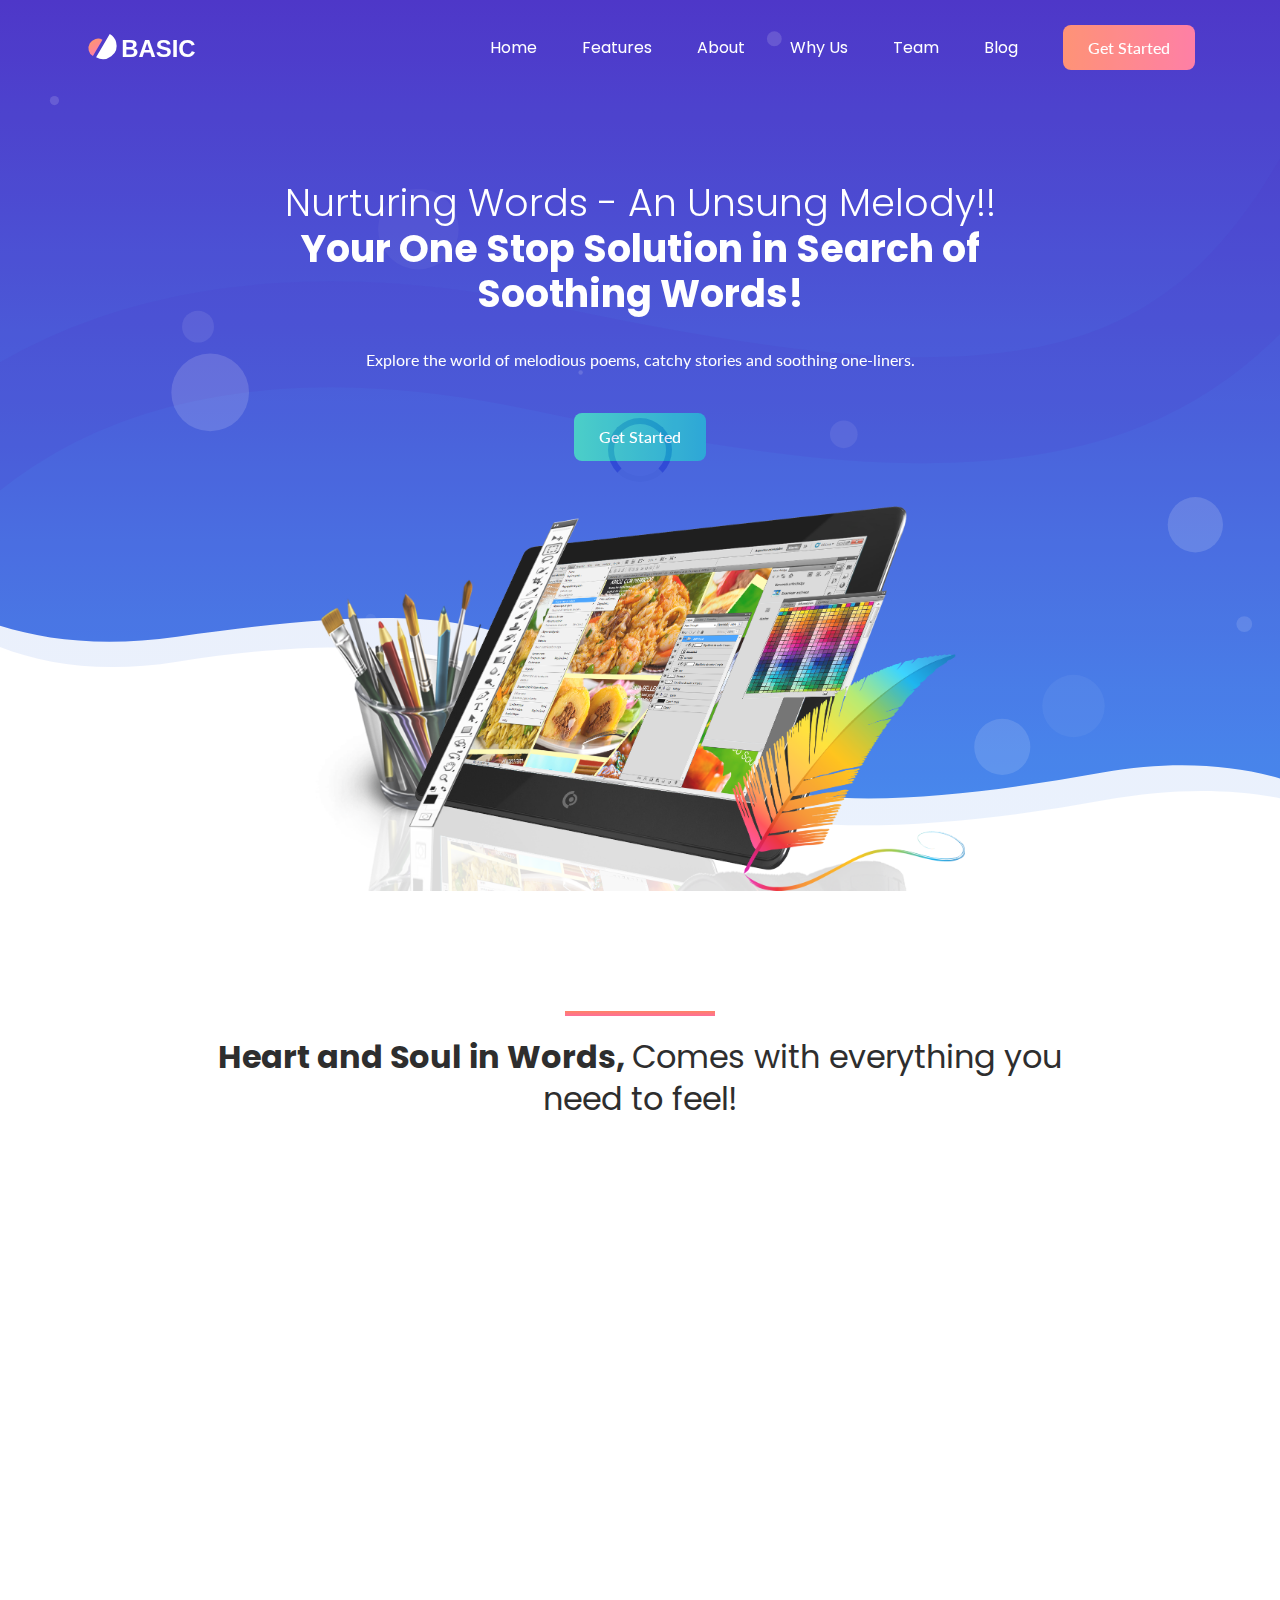
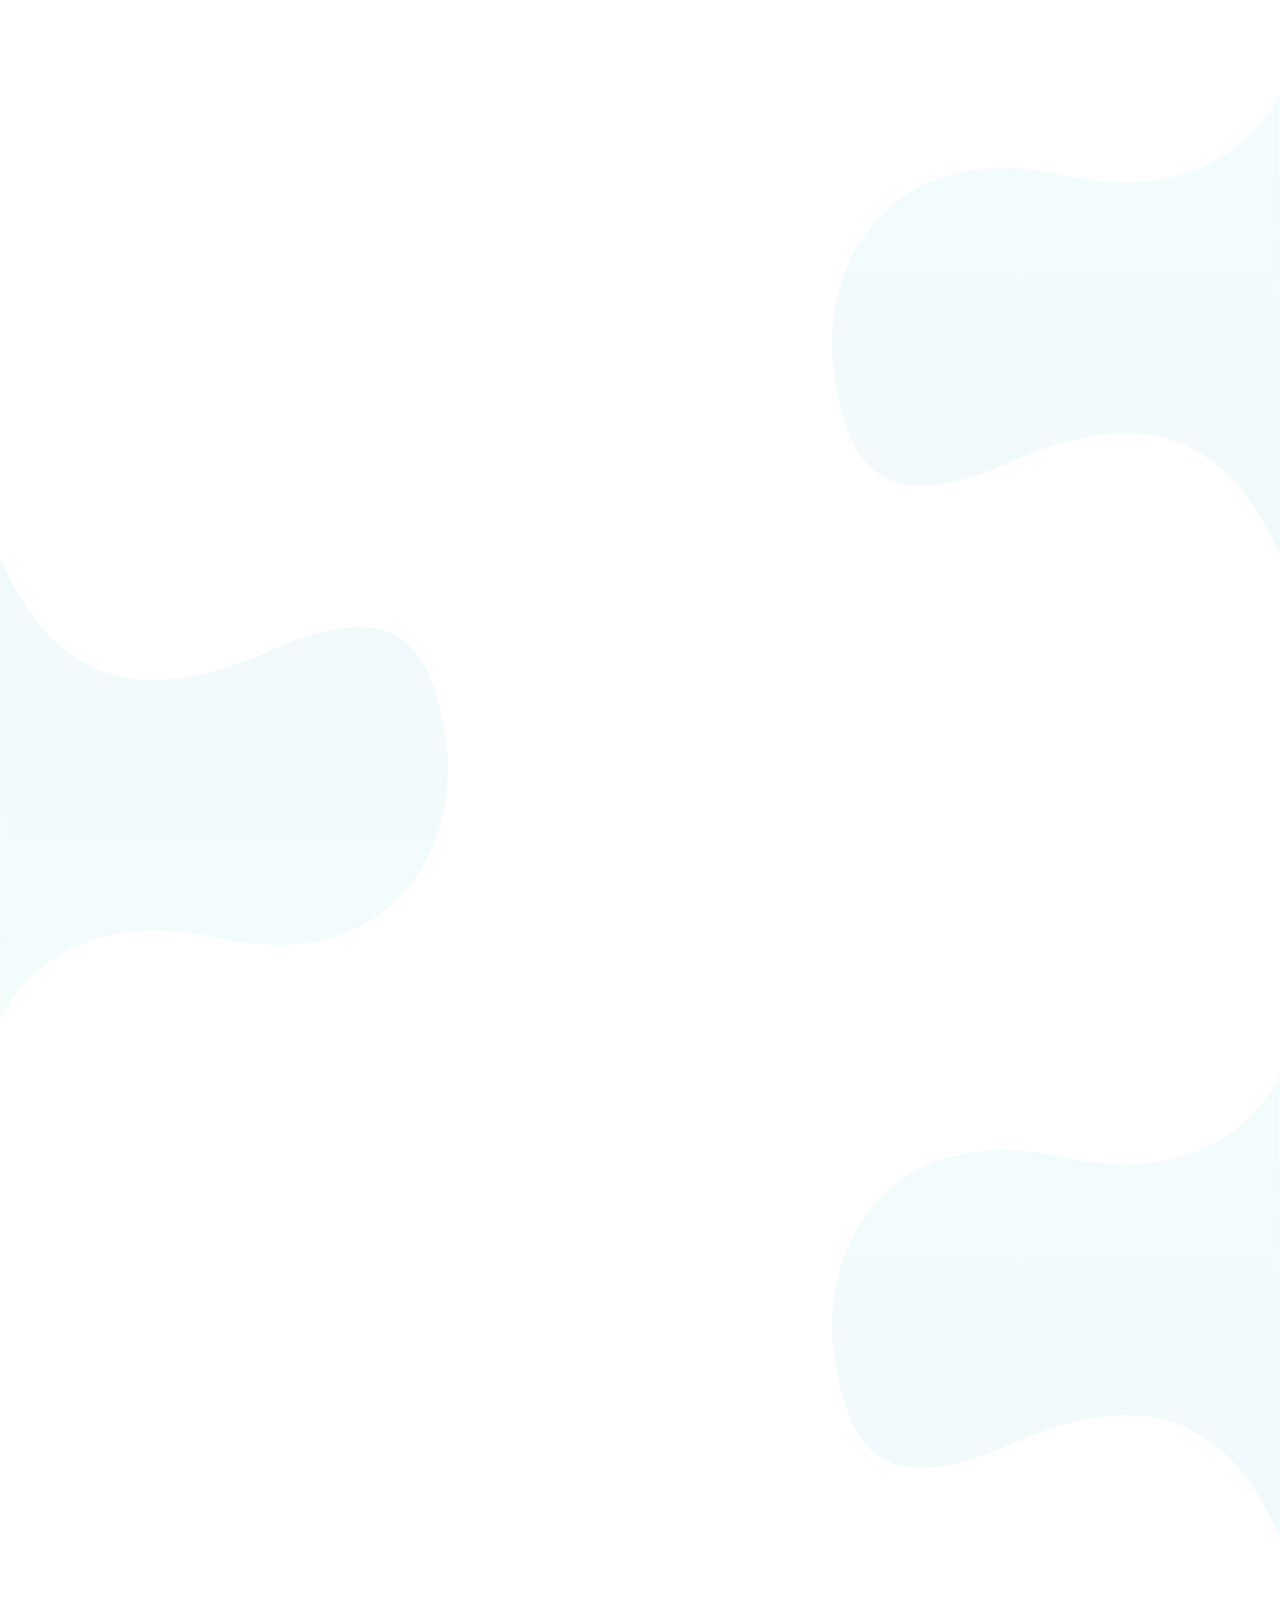
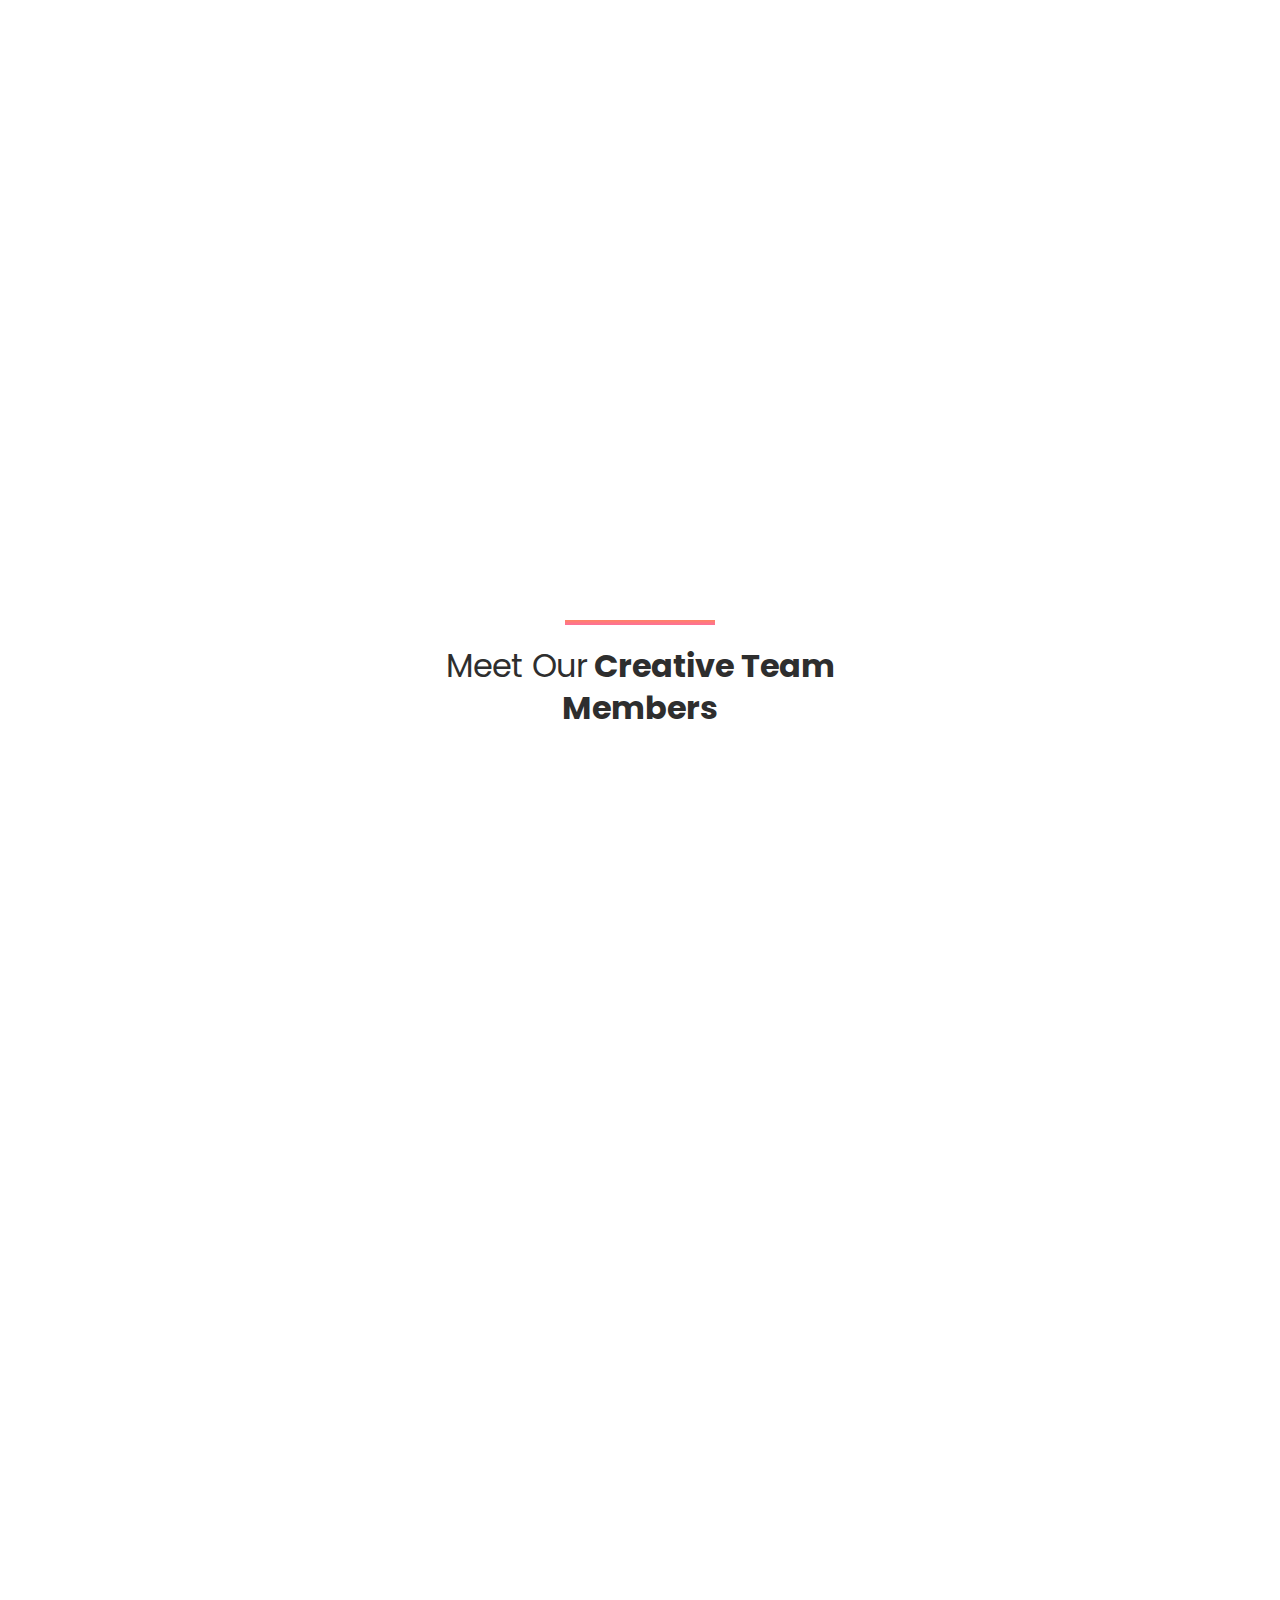
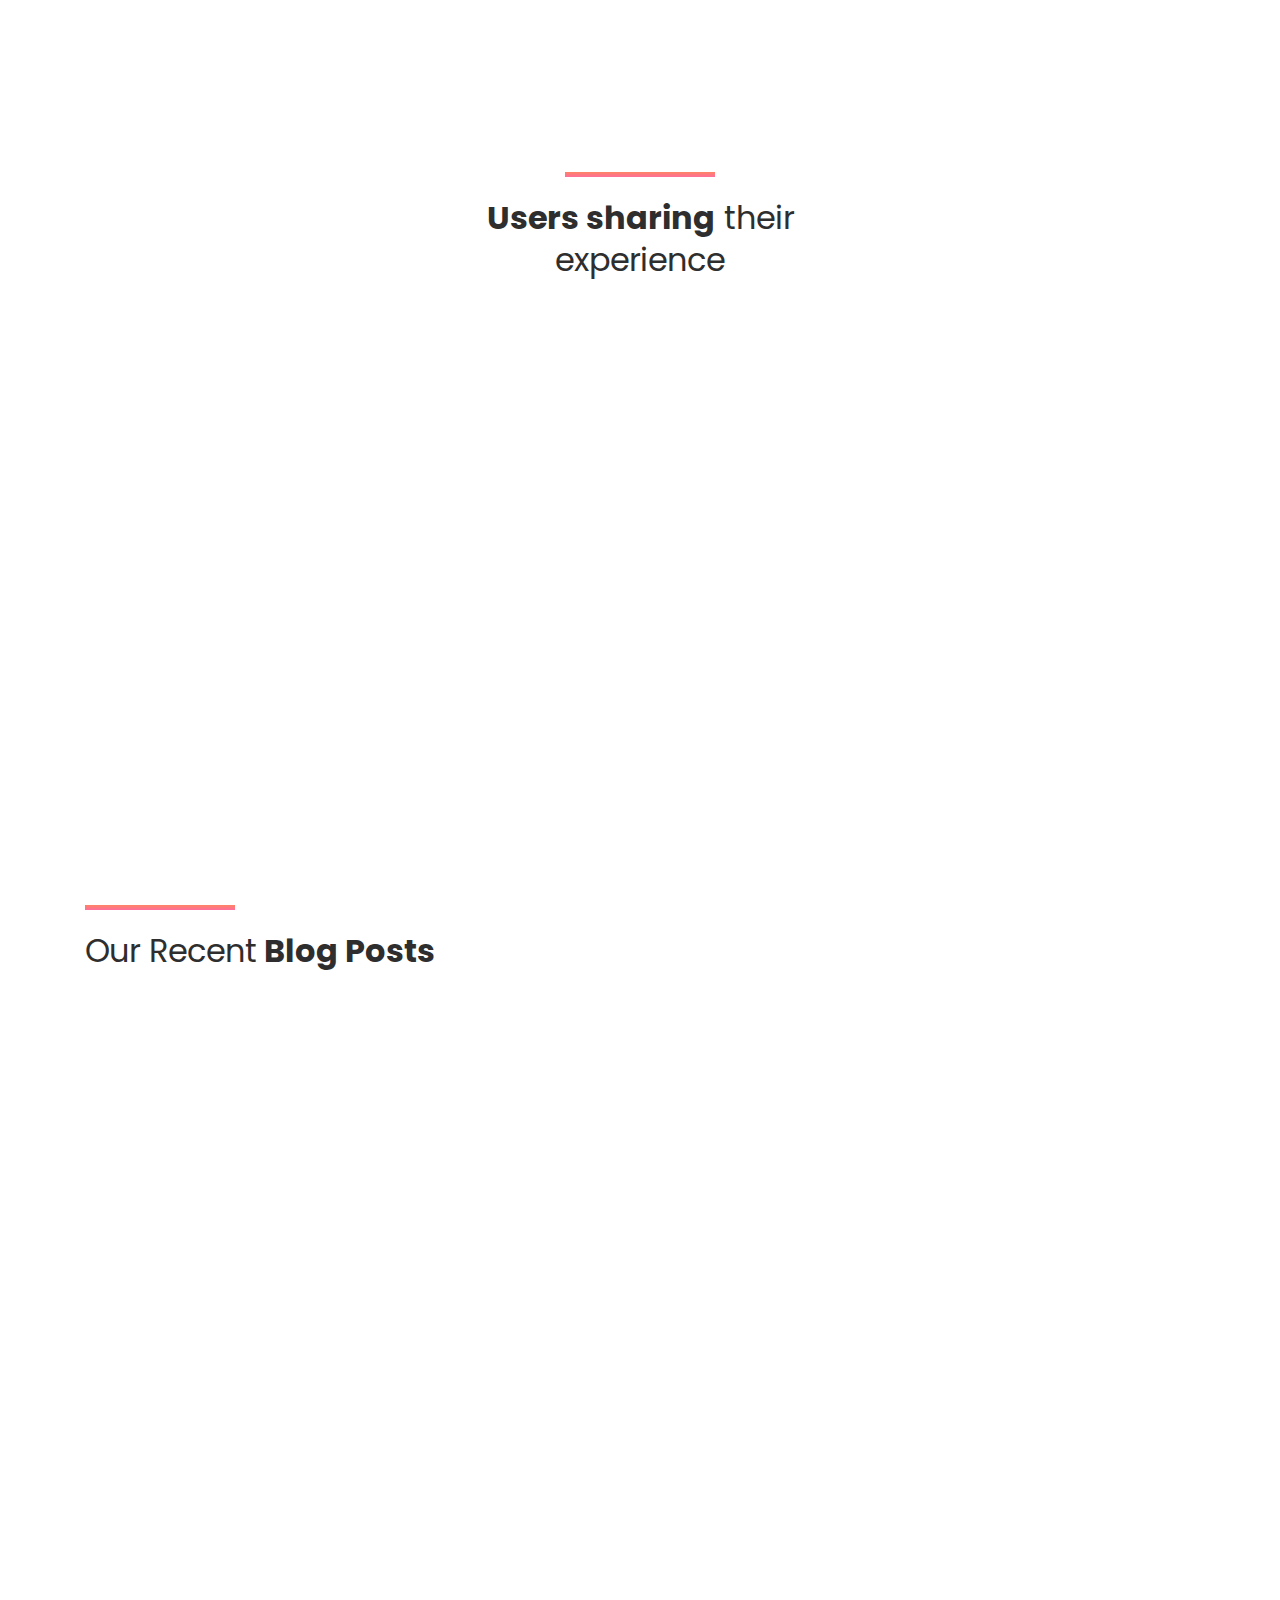
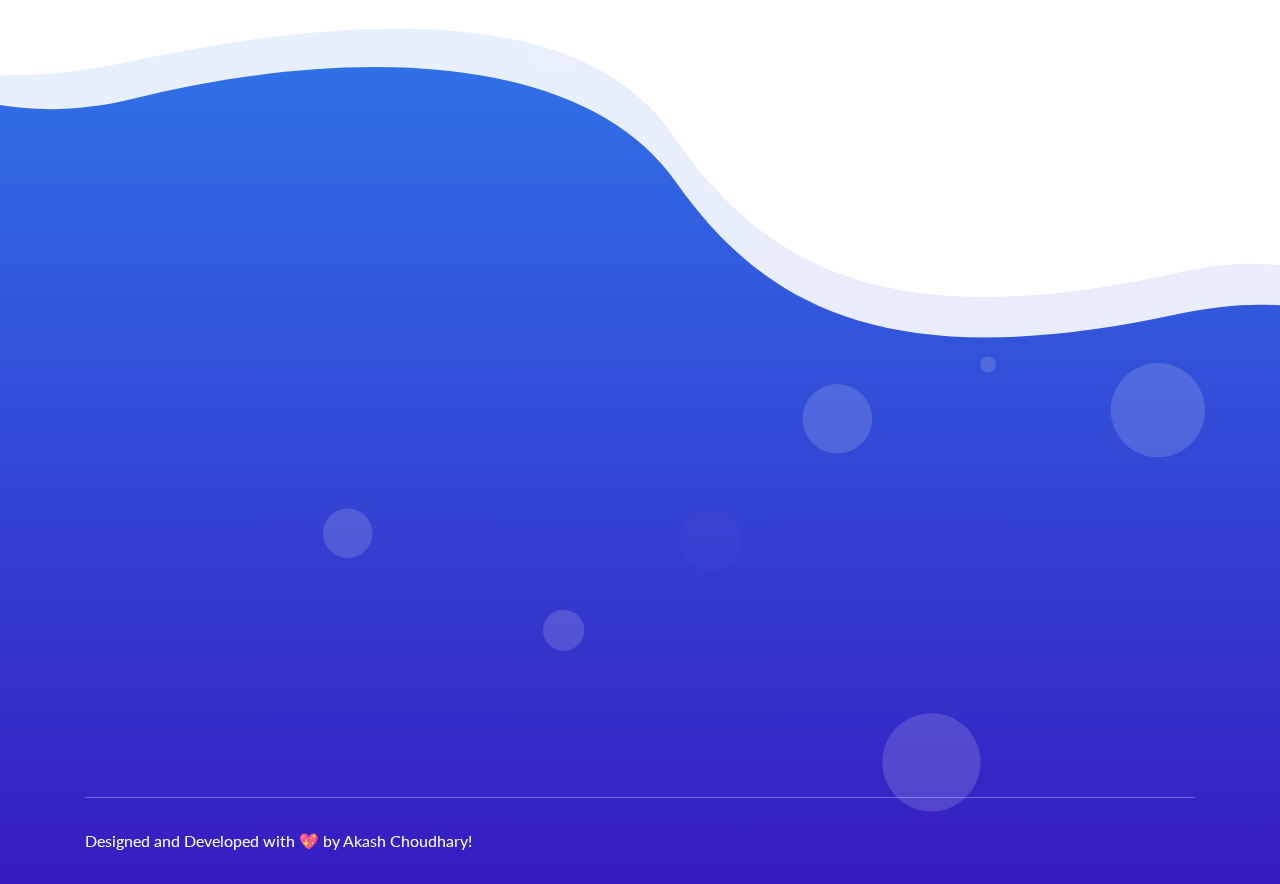
<file: index.html>
<!doctype html>
<html class="no-js" lang="en">

<head>
    <meta charset="utf-8">
    
    <!--====== Title ======-->
    <title>Nurturing Words - Home</title>
    
    <meta name="description" content="Nurturing Words - One Stop Solution for Soothing Art">
    <meta name="viewport" content="width=device-width, initial-scale=1">

    <!--====== Favicon Icon ======-->
    <link rel="shortcut icon" href="assets/images/favicon.png" type="image/png">
        
    <!--====== Animate CSS ======-->
    <link rel="stylesheet" href="assets/css/animate.css">
        
    <!--====== Magnific Popup CSS ======-->
    <link rel="stylesheet" href="assets/css/magnific-popup.css">
        
    <!--====== Slick CSS ======-->
    <link rel="stylesheet" href="assets/css/slick.css">
        
    <!--====== Line Icons CSS ======-->
    <link rel="stylesheet" href="assets/css/LineIcons.css">
        
    <!--====== Font Awesome CSS ======-->
    <link rel="stylesheet" href="assets/css/font-awesome.min.css">
        
    <!--====== Bootstrap CSS ======-->
    <link rel="stylesheet" href="assets/css/bootstrap.min.css">
    
    <!--====== Default CSS ======-->
    <link rel="stylesheet" href="assets/css/default.css">
    
    <!--====== Style CSS ======-->
    <link rel="stylesheet" href="assets/css/style.css">
    
</head>

<body>
    <!--[if IE]>
    <p class="browserupgrade">You are using an <strong>outdated</strong> browser. Please <a href="https://browsehappy.com/">upgrade your browser</a> to improve your experience and security.</p>
  <![endif]-->    
   
   
    <!--====== PRELOADER PART START ======-->

    <div class="preloader">
        <div class="loader">
            <div class="ytp-spinner">
                <div class="ytp-spinner-container">
                    <div class="ytp-spinner-rotator">
                        <div class="ytp-spinner-left">
                            <div class="ytp-spinner-circle"></div>
                        </div>
                        <div class="ytp-spinner-right">
                            <div class="ytp-spinner-circle"></div>
                        </div>
                    </div>
                </div>
            </div>
        </div>
    </div>

    <!--====== PRELOADER PART ENDS ======-->
    
    <!--====== HEADER PART START ======-->
    
    <header class="header-area">
        <div class="navbar-area">
            <div class="container">
                <div class="row">
                    <div class="col-lg-12">
                        <nav class="navbar navbar-expand-lg">
                            <a class="navbar-brand" href="index.html">
                                <img src="assets/images/logo.svg" alt="Logo">
                            </a>
                            <button class="navbar-toggler" type="button" data-toggle="collapse" data-target="#navbarSupportedContent" aria-controls="navbarSupportedContent" aria-expanded="false" aria-label="Toggle navigation">
                                <span class="toggler-icon"></span>
                                <span class="toggler-icon"></span>
                                <span class="toggler-icon"></span>
                            </button>

                            <div class="collapse navbar-collapse sub-menu-bar" id="navbarSupportedContent">
                                <ul id="nav" class="navbar-nav ml-auto">
                                    <li class="nav-item active">
                                        <a class="page-scroll" href="#home">Home</a>
                                    </li>
                                    <li class="nav-item">
                                        <a class="page-scroll" href="#features">Features</a>
                                    </li>
                                    <li class="nav-item">
                                        <a class="page-scroll" href="#about">About</a>
                                    </li>
                                    <li class="nav-item">
                                        <a class="page-scroll" href="#facts">Why Us</a>
                                    </li>
                                    <li class="nav-item">
                                        <a class="page-scroll" href="#team">Team</a>
                                    </li>
                                    <li class="nav-item">
                                        <a class="page-scroll" href="#blog">Blog</a>
                                    </li>
                                </ul>
                            </div> <!-- navbar collapse -->
                            
                            <div class="navbar-btn d-none d-sm-inline-block">
                                <a class="main-btn" data-scroll-nav="0" href="#pricing">Get Started</a>
                            </div>
                        </nav> <!-- navbar -->
                    </div>
                </div> <!-- row -->
            </div> <!-- container -->
        </div> <!-- navbar area -->
        
        <div id="home" class="header-hero bg_cover" style="background-image: url(assets/images/banner-bg.svg)">
            <div class="container">
                <div class="row justify-content-center">
                    <div class="col-lg-8">
                        <div class="header-hero-content text-center">
                            <h3 class="header-sub-title wow fadeInUp" data-wow-duration="1.3s" data-wow-delay="0.2s">Nurturing Words - An Unsung Melody!!</h3>
                            <h2 class="header-title wow fadeInUp" data-wow-duration="1.3s" data-wow-delay="0.5s">Your One Stop Solution in Search of Soothing Words!</h2>
                            <p class="text wow fadeInUp" data-wow-duration="1.3s" data-wow-delay="0.8s">Explore the world of melodious poems, catchy stories and soothing one-liners.</p>
                            <a href="#" class="main-btn wow fadeInUp" data-wow-duration="1.3s" data-wow-delay="1.1s">Get Started</a>
                        </div> <!-- header hero content -->
                    </div>
                </div> <!-- row -->
                <div class="row">
                    <div class="col-lg-12">
                        <div class="header-hero-image text-center wow fadeIn" data-wow-duration="1.3s" data-wow-delay="1.4s">
                            <img src="assets/images/header-hero.png" alt="hero">
                        </div> <!-- header hero image -->
                    </div>
                </div> <!-- row -->
            </div> <!-- container -->
            <div id="particles-1" class="particles"></div>
        </div> <!-- header hero -->
    </header>
    
    <!--====== HEADER PART ENDS ======-->
    
    <!--====== BRAMD PART START ======-->
    
    <!-- <div class="brand-area pt-90">
        <div class="container">
            <div class="row">
                <div class="col-lg-12">
                    <div class="brand-logo d-flex align-items-center justify-content-center justify-content-md-between">
                        <div class="single-logo mt-30 wow fadeIn" data-wow-duration="1s" data-wow-delay="0.2s">
                            <img src="assets/images/brand-1.png" alt="brand">
                        </div> 
                        <div class="single-logo mt-30 wow fadeIn" data-wow-duration="1.5s" data-wow-delay="0.2s">
                            <img src="assets/images/brand-2.png" alt="brand">
                        </div> 
                        <div class="single-logo mt-30 wow fadeIn" data-wow-duration="1.5s" data-wow-delay="0.3s">
                            <img src="assets/images/brand-3.png" alt="brand">
                        </div> 
                        <div class="single-logo mt-30 wow fadeIn" data-wow-duration="1.5s" data-wow-delay="0.4s">
                            <img src="assets/images/brand-4.png" alt="brand">
                        </div> 
                        <div class="single-logo mt-30 wow fadeIn" data-wow-duration="1.5s" data-wow-delay="0.5s">
                            <img src="assets/images/brand-5.png" alt="brand">
                        </div> 
                    </div> <
                </div>
            </div>   
        </div> 
    </div> -->
    
    <!--====== BRAMD PART ENDS ======-->
    
    <!--====== SERVICES PART START ======-->
    
    <section id="features" class="services-area pt-120">
        <div class="container">
            <div class="row justify-content-center">
                <div class="col-lg-10">
                    <div class="section-title text-center pb-40">
                        <div class="line m-auto"></div>
                        <h3 class="title">Heart and Soul in Words, <span> Comes with everything you need to feel!</span></h3>
                    </div> 
                </div>
            </div> 
            <div class="row justify-content-center">
                <div class="col-lg-3 col-md-7 col-sm-8">
                    <div class="single-services text-center mt-30 wow fadeIn" data-wow-duration="1s" data-wow-delay="0.2s">
                        <div class="services-icon">
                            <img class="shape" src="assets/images/services-shape.svg" alt="shape">
                            <img class="shape-1" src="assets/images/services-shape-1.svg" alt="shape">
                            <i class="lni-baloon"></i>
                        </div>
                        <div class="services-content mt-30">
                            <h4 class="services-title"><a href="poetrywriters.html">Poetries</a></h4>
                            <p class="text">Explore the world of magic of rhymes, syllables arranged in such a manner to provide melodious interface.</p>
                            <a class="more" href="poetrywriters.html">Learn More <i class="lni-chevron-right"></i></a>
                        </div>
                    </div> <!-- single services -->
                </div>
                <div class="col-lg-3 col-md-7 col-sm-8">
                    <div class="single-services text-center mt-30 wow fadeIn" data-wow-duration="1s" data-wow-delay="0.5s">
                        <div class="services-icon">
                            <img class="shape" src="assets/images/services-shape.svg" alt="shape">
                            <img class="shape-1" src="assets/images/services-shape-2.svg" alt="shape">
                            <i class="lni-cog"></i>
                        </div>
                        <div class="services-content mt-30">
                            <h4 class="services-title"><a href="storywriters.html">Stories</a></h4>
                            <p class="text">Get into the world of never ending stories imploring you to decide the ending of your choice. <br> Hurry Up!</p>
                            <a class="more" href="storywriters.html">Learn More <i class="lni-chevron-right"></i></a>
                        </div>
                    </div> <!-- single services -->
                </div>
                <div class="col-lg-3 col-md-7 col-sm-8">
                    <div class="single-services text-center mt-30 wow fadeIn" data-wow-duration="1s" data-wow-delay="0.8s">
                        <div class="services-icon">
                            <img class="shape" src="assets/images/services-shape.svg" alt="shape">
                            <img class="shape-1" src="assets/images/services-shape-3.svg" alt="shape">
                            <i class="lni-bolt-alt"></i>
                        </div>
                        <div class="services-content mt-30">
                            <h4 class="services-title"><a href="onelinerwriters.html">One-Liners</a></h4>
                            <p class="text">Provide plenty with little but great choice of words. Express your feelings in an absolute stunning & mysterical ways.</p>
                            <a class="more" href="onelinerwriters.html">Learn More <i class="lni-chevron-right"></i></a>
                        </div>
                    </div> <!-- single services -->
                </div>
                <div class="col-lg-3 col-md-7 col-sm-8">
                    <div class="single-services text-center mt-30 wow fadeIn" data-wow-duration="1s" data-wow-delay="0.8s">
                        <div class="services-icon">
                            <img class="shape" src="assets/images/services-shape.svg" alt="shape">
                            <img class="shape-1" src="assets/images/services-shape-1.svg" alt="shape">
                            <i class="lni-baloon"></i>
                        </div>
                        <div class="services-content mt-30">
                            <h4 class="services-title"><a href="onelinerwriters.html">Handmade Arts</a></h4>
                            <p class="text">Provide plenty with little but great choice of words. Express your feelings in an mysterical ways.</p>
                            <a class="more" href="artdesigners.html">Learn More <i class="lni-chevron-right"></i></a>
                        </div>
                    </div> <!-- single services -->
                </div>
            </div> <!-- row -->
        </div> <!-- container -->
    </section>
    
    <!--====== SERVICES PART ENDS ======-->
    
    <!--====== ABOUT PART START ======-->
    
    <section id="about" class="about-area pt-70">
        <div class="container">
            <div class="row">
                <div class="col-lg-6">
                    <div class="about-content mt-50 wow fadeInLeftBig" data-wow-duration="1s" data-wow-delay="0.5s">
                        <div class="section-title">
                            <div class="line"></div>
                            <h3 class="title">Quick & Easy <span>use of captivating words!</span></h3>
                        </div> <!-- section title -->
                        <p class="text">Just lose yourself in the world of self captivating stories and let your mind wander in the world of virtual essence created by your favourite readers. Just lose yourself in the world of self captivating stories and let your mind wander in the world of virtual essence created by your favourite readers.</p>
                        <a href="#" class="main-btn">Learn More</a>
                    </div> <!-- about content -->
                </div>
                <div class="col-lg-6">
                    <div class="about-image text-center mt-50 wow fadeInRightBig" data-wow-duration="1s" data-wow-delay="0.5s">
                        <img src="assets/images/about1.svg" alt="about">
                    </div> <!-- about image -->
                </div>
            </div> <!-- row -->
        </div> <!-- container -->
        <div class="about-shape-1">
            <img src="assets/images/about-shape-1.svg" alt="shape">
        </div>
    </section>
    
    <!--====== ABOUT PART ENDS ======-->
    
    <!--====== ABOUT PART START ======-->
    
    <section class="about-area pt-70">
        <div class="about-shape-2">
            <img src="assets/images/about-shape-2.svg" alt="shape">
        </div>
        <div class="container">
            <div class="row">
                <div class="col-lg-6 order-lg-last">
                    <div class="about-content mt-50 wow fadeInLeftBig" data-wow-duration="1s" data-wow-delay="0.5s">
                        <div class="section-title">
                            <div class="line"></div>
                            <h3 class="title">Modern design <span> with Essential Features</span></h3>
                        </div> <!-- section title -->
                        <p class="text">We encapsulate the sensitivity of words and feelings into a soulful treasure and present it with an interactive design and eye-catching interface. Our every post comes with an adorable blinking interface to let the readers dive into the world of glimpsy colours and lovingly soft designs. Additionally, we provide users with their own sort of opinions to get more engaged.</p>
                        <a href="#" class="main-btn">Learn More</a>
                    </div> <!-- about content -->
                </div>
                <div class="col-lg-6 order-lg-first">
                    <div class="about-image text-center mt-50 wow fadeInRightBig" data-wow-duration="1s" data-wow-delay="0.5s">
                        <img src="assets/images/about2.svg" alt="about">
                    </div> <!-- about image -->
                </div>
            </div> <!-- row -->
        </div> <!-- container -->
    </section>


    <!--====== ABOUT PART START ======-->
    
    <section class="about-area pt-70">
        <div class="container">
            <div class="row">
                <div class="col-lg-6">
                    <div class="about-content mt-50 wow fadeInLeftBig" data-wow-duration="1s" data-wow-delay="0.5s">
                        <div class="section-title">
                            <div class="line"></div>
                            <h3 class="title"><span>Crafted for</span> readers, who decide their own end</h3>
                        </div> <!-- section title -->
                        <p class="text">Our most writings are open ended letting users to imagine and create their own visual end. We believe that every reader has their creative mind and deep down always want to mould their own end of the story. We encourage such readers to decide and also share their own end to us to get featured.</p>
                        <a href="#" class="main-btn">Learn More</a>
                    </div> <!-- about content -->
                </div>
                <div class="col-lg-6">
                    <div class="about-image text-center mt-50 wow fadeInRightBig" data-wow-duration="1s" data-wow-delay="0.5s">
                        <img src="assets/images/about3.svg" alt="about">
                    </div> <!-- about image -->
                </div>
            </div> <!-- row -->
        </div> <!-- container -->
        <div class="about-shape-1">
            <img src="assets/images/about-shape-1.svg" alt="shape">
        </div>
    </section>
    
    <!--====== ABOUT PART ENDS ======-->

    
    <!--====== ABOUT PART ENDS ======-->
    
    <!--====== VIDEO COUNTER PART START ======-->
    
    <section id="facts" class="video-counter pt-70">
        <div class="container">
            <div class="row">
                <div class="col-lg-6">
                    <div class="video-content mt-50 wow fadeIn" data-wow-duration="1s" data-wow-delay="0.5s">
                        <img class="dots" src="assets/images/dots.svg" alt="dots">
                        <div class="video-wrapper">
                            <div class="video-image">
                                <img src="assets/images/video.png" alt="video">
                            </div>
                            <div class="video-icon">
                                <a href="#headerPopup" id="headerVideoLink"><i class="lni-play"></i></a>
                            </div>
                            <div id="headerPopup" class="mfp-hide embed-responsive embed-responsive-21by9">
                                <iframe width="560" height="315" src="https://www.youtube.com/embed/qqMwt4oW_ic" frameborder="0" allow="accelerometer; autoplay; clipboard-write; encrypted-media; gyroscope; picture-in-picture" allowfullscreen></iframe>
                            </div>
                        </div> <!-- video wrapper -->
                    </div> <!-- video content -->
                </div>
                <script>
                    
                </script>
                <div class="col-lg-6">
                    <div class="counter-wrapper mt-50 wow fadeIn" data-wow-duration="1s" data-wow-delay="0.8s">
                        <div class="counter-content">
                            <div class="section-title">
                                <div class="line"></div>
                                <h3 class="title">Cool facts <span> about us</span></h3>
                            </div> <!-- section title -->
                            <p class="text">We are the collection of local writers who craft and mould their talents for young reader minds to nourish and be widely open about the society norms along with exploring their interests.</p>
                        </div> <!-- counter content -->
                        <div class="row no-gutters">
                            <div class="col-4">
                                <div class="single-counter counter-color-1 d-flex align-items-center justify-content-center">
                                    <div class="counter-items text-center">
                                        <span class="count"><span class="counter">125</span>K+</span>
                                        <p class="text">Poetries</p>
                                    </div>
                                </div> <!-- single counter -->
                            </div>
                            <div class="col-4">
                                <div class="single-counter counter-color-2 d-flex align-items-center justify-content-center">
                                    <div class="counter-items text-center">
                                        <span class="count"><span class="counter">10</span>K+</span>
                                        <p class="text">Stories</p>
                                    </div>
                                </div> <!-- single counter -->
                            </div>
                            <div class="col-4">
                                <div class="single-counter counter-color-3 d-flex align-items-center justify-content-center">
                                    <div class="counter-items text-center">
                                        <span class="count"><span class="counter">5</span>K+</span>
                                        <p class="text">One-Liners</p>
                                    </div>
                                </div> <!-- single counter -->
                            </div>
                        </div> <!-- row -->
                    </div> <!-- counter wrapper -->
                </div>
            </div> <!-- row -->
        </div> <!-- container -->
    </section>
    
    <!--====== VIDEO COUNTER PART ENDS ======-->
    
    <!--====== TEAM PART START ======-->
    
    <section id="team" class="team-area pt-120">
        <div class="container">
            <div class="row justify-content-center">
                <div class="col-lg-5">
                    <div class="section-title text-center pb-30">
                        <div class="line m-auto"></div>
                        <h3 class="title"><span>Meet Our</span> Creative Team Members</h3>
                    </div> <!-- section title -->
                </div>
            </div> <!-- row -->
            <div class="row justify-content-center">
                <div class="col-lg-3 col-md-7 col-sm-8">
                    <div class="single-team text-center mt-30 wow fadeIn" data-wow-duration="1s" data-wow-delay="0.2s">
                        <div class="team-image">
                            <img src="assets/images/team-1.jpeg" alt="Team">
                            <div class="social">
                                <ul>
                                    <li><a href="#"><i class="lni-facebook-filled"></i></a></li>
                                    <li><a href="#"><i class="lni-twitter-filled"></i></a></li>
                                    <li><a href="#"><i class="lni-instagram-filled"></i></a></li>
                                    <li><a href="#"><i class="lni-linkedin-original"></i></a></li>
                                </ul>
                            </div>
                        </div>
                        <div class="team-content">
                            <h5 class="holder-name"><a href="#">Kirti Daga</a></h5>
                            <p class="text">Content Creator</p>
                        </div>
                    </div> <!-- single team -->
                </div>
                <div class="col-lg-3 col-md-7 col-sm-8">
                    <div class="single-team text-center mt-30 wow fadeIn" data-wow-duration="1s" data-wow-delay="0.5s">
                        <div class="team-image">
                            <img src="assets/images/team-2.jpeg" alt="Team">
                            <div class="social">
                                <ul>
                                    <li><a href="#"><i class="lni-facebook-filled"></i></a></li>
                                    <li><a href="#"><i class="lni-twitter-filled"></i></a></li>
                                    <li><a href="#"><i class="lni-instagram-filled"></i></a></li>
                                    <li><a href="#"><i class="lni-linkedin-original"></i></a></li>
                                </ul>
                            </div>
                        </div>
                        <div class="team-content">
                            <h5 class="holder-name"><a href="#">Kajal Kiran</a></h5>
                            <p class="text">Content Writer</p>
                        </div>
                    </div> <!-- single team -->
                </div>
                <div class="col-lg-3 col-md-7 col-sm-8">
                    <div class="single-team text-center mt-30 wow fadeIn" data-wow-duration="1s" data-wow-delay="0.8s">
                        <div class="team-image">
                            <img src="assets/images/team-4.jpeg" alt="Team">
                            <div class="social">
                                <ul>
                                    <li><a href="#"><i class="lni-facebook-filled"></i></a></li>
                                    <li><a href="#"><i class="lni-twitter-filled"></i></a></li>
                                    <li><a href="#"><i class="lni-instagram-filled"></i></a></li>
                                    <li><a href="#"><i class="lni-linkedin-original"></i></a></li>
                                </ul>
                            </div>
                        </div>
                        <div class="team-content">
                            <h5 class="holder-name"><a href="#">Shaden Qureshi</a></h5>
                            <p class="text">Content Creator</p>
                        </div>
                    </div> <!-- single team -->
                </div>
                <div class="col-lg-3 col-md-7 col-sm-8">
                    <div class="single-team text-center mt-30 wow fadeIn" data-wow-duration="1s" data-wow-delay="0.8s">
                        <div class="team-image">
                            <img src="assets/images/team-5.jpeg" alt="Team">
                            <div class="social">
                                <ul>
                                    <li><a href="#"><i class="lni-facebook-filled"></i></a></li>
                                    <li><a href="#"><i class="lni-twitter-filled"></i></a></li>
                                    <li><a href="#"><i class="lni-instagram-filled"></i></a></li>
                                    <li><a href="#"><i class="lni-linkedin-original"></i></a></li>
                                </ul>
                            </div>
                        </div>
                        <div class="team-content">
                            <h5 class="holder-name"><a href="#">Chanchal Rajput</a></h5>
                            <p class="text">Content Writer</p>
                        </div>
                    </div> <!-- single team -->
                </div>
                <div class="col-lg-3 col-md-7 col-sm-8">
                    <div class="single-team text-center mt-30 wow fadeIn" data-wow-duration="1s" data-wow-delay="0.8s">
                        <div class="team-image">
                            <img src="assets/images/team-6.jpeg" alt="Team">
                            <div class="social">
                                <ul>
                                    <li><a href="#"><i class="lni-facebook-filled"></i></a></li>
                                    <li><a href="#"><i class="lni-twitter-filled"></i></a></li>
                                    <li><a href="#"><i class="lni-instagram-filled"></i></a></li>
                                    <li><a href="#"><i class="lni-linkedin-original"></i></a></li>
                                </ul>
                            </div>
                        </div>
                        <div class="team-content">
                            <h5 class="holder-name"><a href="#">Neekita Kundu</a></h5>
                            <p class="text">Content Writer</p>
                        </div>
                    </div> <!-- single team -->
                </div>
                <div class="col-lg-3 col-md-7 col-sm-8">
                    <div class="single-team text-center mt-30 wow fadeIn" data-wow-duration="1s" data-wow-delay="0.8s">
                        <div class="team-image">
                            <img src="assets/images/team-7.jpeg" alt="Team">
                            <div class="social">
                                <ul>
                                    <li><a href="#"><i class="lni-facebook-filled"></i></a></li>
                                    <li><a href="#"><i class="lni-twitter-filled"></i></a></li>
                                    <li><a href="#"><i class="lni-instagram-filled"></i></a></li>
                                    <li><a href="#"><i class="lni-linkedin-original"></i></a></li>
                                </ul>
                            </div>
                        </div>
                        <div class="team-content">
                            <h5 class="holder-name"><a href="#">Apoorva</a></h5>
                            <p class="text">Content Designer</p>
                        </div>
                    </div> <!-- single team -->
                </div>
            </div> <!-- row -->
        </div> <!-- container -->
    </section>
    
    <!--====== TEAM PART ENDS ======-->
    
    <!--====== TESTIMONIAL PART START ======-->
    
    <section id="testimonial" class="testimonial-area pt-120">
        <div class="container">
            <div class="row justify-content-center">
                <div class="col-lg-5">
                    <div class="section-title text-center pb-40">
                        <div class="line m-auto"></div>
                        <h3 class="title">Users sharing<span> their experience</span></h3>
                    </div> <!-- section title -->
                </div>
            </div> <!-- row -->
            <div class="row testimonial-active wow fadeInUpBig" data-wow-duration="1s" data-wow-delay="0.8s">
                <div class="col-lg-4">
                    <div class="single-testimonial">
                        <div class="testimonial-review d-flex align-items-center justify-content-between">
                            <div class="quota">
                                <i class="lni-quotation"></i>
                            </div>
                            <div class="star">
                                <ul>
                                    <li><i class="lni-star-filled"></i></li>
                                    <li><i class="lni-star-filled"></i></li>
                                    <li><i class="lni-star-filled"></i></li>
                                    <li><i class="lni-star-filled"></i></li>
                                    <li><i class="lni-star-filled"></i></li>
                                </ul>
                            </div>
                        </div>
                        <div class="testimonial-text">
                            <p class="text">Great platform to explore the feelings encapsulated with effective words for the beginners. The content is so exciting that I could not control myself to applaud the writers. Keep it Up!</p>
                        </div>
                        <div class="testimonial-author d-flex align-items-center">
                            <div class="author-image">
                                <img class="shape" src="assets/images/textimonial-shape.svg" alt="shape">
                                <img class="author" src="assets/images/author-1.jpeg" alt="author">
                            </div>
                            <div class="author-content media-body">
                                <h6 class="holder-name">Jenny Deo</h6>
                                <p class="text">CEO, SpaceX</p>
                            </div>
                        </div>
                    </div> <!-- single testimonial -->
                </div>
                <div class="col-lg-4">
                    <div class="single-testimonial">
                        <div class="testimonial-review d-flex align-items-center justify-content-between">
                            <div class="quota">
                                <i class="lni-quotation"></i>
                            </div>
                            <div class="star">
                                <ul>
                                    <li><i class="lni-star-filled"></i></li>
                                    <li><i class="lni-star-filled"></i></li>
                                    <li><i class="lni-star-filled"></i></li>
                                    <li><i class="lni-star-filled"></i></li>
                                    <li><i class="lni-star-filled"></i></li>
                                </ul>
                            </div>
                        </div>
                        <div class="testimonial-text">
                            <p class="text">Great platform to explore the feelings encapsulated with effective words for the beginners. The content is so exciting that I could not control myself to applaud the writers. Keep it Up!</p>
                        </div>
                        <div class="testimonial-author d-flex align-items-center">
                            <div class="author-image">
                                <img class="shape" src="assets/images/textimonial-shape.svg" alt="shape">
                                <img class="author" src="assets/images/author-1.jpeg" alt="author">
                            </div>
                            <div class="author-content media-body">
                                <h6 class="holder-name">Marjin Otte</h6>
                                <p class="text">UX Specialist, Yoast</p>
                            </div>
                        </div>
                    </div> <!-- single testimonial -->
                </div>
                <div class="col-lg-4">
                    <div class="single-testimonial">
                        <div class="testimonial-review d-flex align-items-center justify-content-between">
                            <div class="quota">
                                <i class="lni-quotation"></i>
                            </div>
                            <div class="star">
                                <ul>
                                    <li><i class="lni-star-filled"></i></li>
                                    <li><i class="lni-star-filled"></i></li>
                                    <li><i class="lni-star-filled"></i></li>
                                    <li><i class="lni-star-filled"></i></li>
                                    <li><i class="lni-star-filled"></i></li>
                                </ul>
                            </div>
                        </div>
                        <div class="testimonial-text">
                            <p class="text">Great platform to explore the feelings encapsulated with effective words for the beginners. The content is so exciting that I could not control myself to applaud the writers. Keep it Up!</p>
                        </div>
                        <div class="testimonial-author d-flex align-items-center">
                            <div class="author-image">
                                <img class="shape" src="assets/images/textimonial-shape.svg" alt="shape">
                                <img class="author" src="assets/images/author-1.jpeg" alt="author">
                            </div>
                            <div class="author-content media-body">
                                <h6 class="holder-name">David Smith</h6>
                                <p class="text">CTO, Alphabet</p>
                            </div>
                        </div>
                    </div> <!-- single testimonial -->
                </div>
                <div class="col-lg-4">
                    <div class="single-testimonial">
                        <div class="testimonial-review d-flex align-items-center justify-content-between">
                            <div class="quota">
                                <i class="lni-quotation"></i>
                            </div>
                            <div class="star">
                                <ul>
                                    <li><i class="lni-star-filled"></i></li>
                                    <li><i class="lni-star-filled"></i></li>
                                    <li><i class="lni-star-filled"></i></li>
                                    <li><i class="lni-star-filled"></i></li>
                                    <li><i class="lni-star-filled"></i></li>
                                </ul>
                            </div>
                        </div>
                        <div class="testimonial-text">
                            <p class="text">Great platform to explore the feelings encapsulated with effective words for the beginners. The content is so exciting that I could not control myself to applaud the writers. Keep it Up!</p>
                        </div>
                        <div class="testimonial-author d-flex align-items-center">
                            <div class="author-image">
                                <img class="shape" src="assets/images/textimonial-shape.svg" alt="shape">
                                <img class="author" src="assets/images/author-1.jpeg" alt="author">
                            </div>
                            <div class="author-content media-body">
                                <h6 class="holder-name">Fajar Siddiq</h6>
                                <p class="text">COO, MakerFlix</p>
                            </div>
                        </div>
                    </div> <!-- single testimonial -->
                </div>
            </div> <!-- row -->
        </div> <!-- container -->
    </section>
    
    <!--====== TESTIMONIAL PART ENDS ======-->
    
    <!--====== BLOG PART START ======-->
    
    <section id="blog" class="blog-area pt-120">
        <div class="container">
            <div class="row">
                <div class="col-lg-6">
                    <div class="section-title pb-35">
                        <div class="line"></div>
                        <h3 class="title"><span>Our Recent</span> Blog Posts</h3>
                    </div> <!-- section title -->
                </div>
            </div> <!-- row -->
            <div class="row justify-content-center">
                <div class="col-lg-4 col-md-7">
                    <div class="single-blog mt-30 wow fadeIn" data-wow-duration="1s" data-wow-delay="0.2s">
                        <div class="blog-image">
                            <img src="assets/images/blog-1.jpg" alt="blog">
                        </div>
                        <div class="blog-content">
                            <ul class="meta">
                                <li>Posted By: <a href="#">Admin</a></li>
                                <li>03 June, 2023</li>
                            </ul>
                            <p class="text">Lorem ipsuamet conset sadips cing elitr seddiam nonu eirmod tempor invidunt labore.</p>
                            <a class="more" href="#">Learn More <i class="lni-chevron-right"></i></a>
                        </div>
                    </div> <!-- single blog -->
                </div> 
                <div class="col-lg-4 col-md-7">
                    <div class="single-blog mt-30 wow fadeIn" data-wow-duration="1s" data-wow-delay="0.5s">
                        <div class="blog-image">
                            <img src="assets/images/blog-2.jpg" alt="blog">
                        </div>
                        <div class="blog-content">
                            <ul class="meta">
                                <li>Posted By: <a href="#">Admin</a></li>
                                <li>03 June, 2023</li>
                            </ul>
                            <p class="text">Lorem ipsuamet conset sadips cing elitr seddiam nonu eirmod tempor invidunt labore.</p>
                            <a class="more" href="#">Learn More <i class="lni-chevron-right"></i></a>
                        </div>
                    </div> <!-- single blog -->
                </div> 
                <div class="col-lg-4 col-md-7">
                    <div class="single-blog mt-30 wow fadeIn" data-wow-duration="1s" data-wow-delay="0.8s">
                        <div class="blog-image">
                            <img src="assets/images/blog-3.jpg" alt="blog">
                        </div>
                        <div class="blog-content">
                            <ul class="meta">
                                <li>Posted By: <a href="#">Admin</a></li>
                                <li>03 June, 2023</li>
                            </ul>
                            <p class="text">Lorem ipsuamet conset sadips cing elitr seddiam nonu eirmod tempor invidunt labore.</p>
                            <a class="more" href="#">Learn More <i class="lni-chevron-right"></i></a>
                        </div>
                    </div> <!-- single blog -->
                </div> 
            </div> <!-- row -->
        </div> <!-- container -->
    </section>
    
    <!--====== BLOG PART ENDS ======-->
    
    <!--====== FOOTER PART START ======-->
    
    <footer id="footer" class="footer-area pt-120">
        <div class="container">
            <div class="subscribe-area wow fadeIn" data-wow-duration="1s" data-wow-delay="0.5s">
                <div class="row">
                    <div class="col-lg-6">
                        <div class="subscribe-content mt-45">
                            <h2 class="subscribe-title">Subscribe Our Newsletter <span>to get regular updates</span></h2>
                        </div>
                    </div>
                    <div class="col-lg-6">
                        <div class="subscribe-form mt-50">
                            <form action="#">
                                <input type="text" placeholder="Enter email">
                                <button class="main-btn">Subscribe</button>
                            </form>
                        </div>
                    </div>
                 </div> <!-- row -->
            </div> <!-- subscribe area -->
            <div class="footer-widget pb-100">
                <div class="row">
                    <div class="col-lg-4 col-md-6 col-sm-8">
                        <div class="footer-about mt-50 wow fadeIn" data-wow-duration="1s" data-wow-delay="0.2s">
                            <a class="logo" href="#">
                                <img src="assets/images/logo.svg" alt="logo">
                            </a>
                            <p class="text">Just lose yourself in the world of self captivating stories and let your mind wander in the world of virtual essence created by your favourite readers. Just lose yourself in the world of self captivating stories and let your mind wander in the world of virtual essence created by your favourite readers.</p>
                            <ul class="social">
                                <li><a href="#"><i class="lni-facebook-filled"></i></a></li>
                                <li><a href="#"><i class="lni-twitter-filled"></i></a></li>
                                <li><a href="#"><i class="lni-instagram-filled"></i></a></li>
                                <li><a href="#"><i class="lni-linkedin-original"></i></a></li>
                            </ul>
                        </div> <!-- footer about -->
                    </div>
                    <div class="col-lg-5 col-md-7 col-sm-7">
                        <div class="footer-link d-flex mt-50 justify-content-md-between">
                            <div class="link-wrapper wow fadeIn" data-wow-duration="1s" data-wow-delay="0.4s">
                                <div class="footer-title">
                                    <h4 class="title">Quick Link</h4>
                                </div>
                                <ul class="link">
                                    <li><a href="#">Road Map</a></li>
                                    <li><a href="#">Privacy Policy</a></li>
                                    <li><a href="#">Refund Policy</a></li>
                                    <li><a href="#">Terms of Service</a></li>
                                </ul>
                            </div> <!-- footer wrapper -->
                            <div class="link-wrapper wow fadeIn" data-wow-duration="1s" data-wow-delay="0.6s">
                                <div class="footer-title">
                                    <h4 class="title">Resources</h4>
                                </div>
                                <ul class="link">
                                    <li><a href="#">Home</a></li>
                                    <li><a href="#">Features</a></li>
                                    <li><a href="#">About</a></li>
                                    <li><a href="#">Blog</a></li>
                                    <li><a href="#">Contact</a></li>
                                </ul>
                            </div> <!-- footer wrapper -->
                        </div> <!-- footer link -->
                    </div>
                    <div class="col-lg-3 col-md-5 col-sm-5">
                        <div class="footer-contact mt-50 wow fadeIn" data-wow-duration="1s" data-wow-delay="0.8s">
                            <div class="footer-title">
                                <h4 class="title">Contact Us</h4>
                            </div>
                            <ul class="contact">
                                <li>+919540909248</li>
                                <li>nurturingstories@gmail.com</li>
                                <li>www.nurturingstories.com</li>
                                <li>South West Delhi, New <br> Delhi, India.</li>
                            </ul>
                        </div> <!-- footer contact -->
                    </div>
                </div> <!-- row -->
            </div> <!-- footer widget -->
            <div class="footer-copyright">
                <div class="row">
                    <div class="col-lg-12">
                        <div class="copyright d-sm-flex justify-content-between">
                            <div class="copyright-content">
                                <p class="text">Designed and Developed with 💖 by Akash Choudhary!</p>
                            </div> <!-- copyright content -->
                        </div> <!-- copyright -->
                    </div>
                </div> <!-- row -->
            </div> <!-- footer copyright -->
        </div> <!-- container -->
        <div id="particles-2"></div>
    </footer>
    
    <!--====== FOOTER PART ENDS ======-->
    
    <!--====== BACK TOP TOP PART START ======-->

    <a href="#" class="back-to-top"><i class="lni-chevron-up"></i></a>

    <!--====== BACK TOP TOP PART ENDS ======-->   
    
    <!--====== PART START ======-->
    
<!--
    <section class="">
        <div class="container">
            <div class="row">
                <div class="col-lg-"></div>
            </div>
        </div>
    </section>
-->
    
    <!--====== PART ENDS ======-->




    <!--====== Jquery js ======-->
    <script src="assets/js/vendor/jquery-1.12.4.min.js"></script>
    <script src="assets/js/vendor/modernizr-3.7.1.min.js"></script>
    
    <!--====== Bootstrap js ======-->
    <script src="assets/js/popper.min.js"></script>
    <script src="assets/js/bootstrap.min.js"></script>
    
    <!--====== Plugins js ======-->
    <script src="assets/js/plugins.js"></script>
    
    <!--====== Slick js ======-->
    <script src="assets/js/slick.min.js"></script>
    
    <!--====== Ajax Contact js ======-->
    <script src="assets/js/ajax-contact.js"></script>
    
    <!--====== Counter Up js ======-->
    <script src="assets/js/waypoints.min.js"></script>
    <script src="assets/js/jquery.counterup.min.js"></script>
    
    <!--====== Magnific Popup js ======-->
    <script src="assets/js/jquery.magnific-popup.min.js"></script>
    
    <!--====== Scrolling Nav js ======-->
    <script src="assets/js/jquery.easing.min.js"></script>
    <script src="assets/js/scrolling-nav.js"></script>
    
    <!--====== wow js ======-->
    <script src="assets/js/wow.min.js"></script>
    
    <!--====== Particles js ======-->
    <script src="assets/js/particles.min.js"></script>
    
    <!--====== Main js ======-->
    <script src="assets/js/main.js"></script>
    
</body>

</html>
</file>
<file: assets/css/default.css>
/* Deafult Margin & Padding */
/*-- Margin Top --*/
.mt-5 {
	margin-top: 5px;
}
.mt-10 {
	margin-top: 10px;
}
.mt-15 {
	margin-top: 15px;
}
.mt-20 {
	margin-top: 20px;
}
.mt-25 {
	margin-top: 25px;
}
.mt-30 {
	margin-top: 30px;
}
.mt-35 {
	margin-top: 35px;
}
.mt-40 {
	margin-top: 40px;
}
.mt-45 {
	margin-top: 45px;
}
.mt-50 {
	margin-top: 50px;
}
.mt-55 {
	margin-top: 55px;
}
.mt-60 {
	margin-top: 60px;
}
.mt-65 {
	margin-top: 65px;
}
.mt-70 {
	margin-top: 70px;
}
.mt-75 {
	margin-top: 75px;
}
.mt-80 {
	margin-top: 80px;
}
.mt-85 {
	margin-top: 85px;
}
.mt-90 {
	margin-top: 90px;
}
.mt-95 {
	margin-top: 95px;
}
.mt-100 {
	margin-top: 100px;
}
.mt-105 {
	margin-top: 105px;
}
.mt-110 {
	margin-top: 110px;
}
.mt-115 {
	margin-top: 115px;
}
.mt-120 {
	margin-top: 120px;
}
.mt-125 {
	margin-top: 125px;
}
.mt-130 {
	margin-top: 130px;
}
.mt-135 {
	margin-top: 135px;
}
.mt-140 {
	margin-top: 140px;
}
.mt-145 {
	margin-top: 145px;
}
.mt-150 {
	margin-top: 150px;
}
.mt-155 {
	margin-top: 155px;
}
.mt-160 {
	margin-top: 160px;
}
.mt-165 {
	margin-top: 165px;
}
.mt-170 {
	margin-top: 170px;
}
.mt-175 {
	margin-top: 175px;
}
.mt-180 {
	margin-top: 180px;
}
.mt-185 {
	margin-top: 185px;
}
.mt-190 {
	margin-top: 190px;
}
.mt-195 {
	margin-top: 195px;
}
.mt-200 {
	margin-top: 200px;
}
/*-- Margin Bottom --*/

.mb-5 {
	margin-bottom: 5px;
}
.mb-10 {
	margin-bottom: 10px;
}
.mb-15 {
	margin-bottom: 15px;
}
.mb-20 {
	margin-bottom: 20px;
}
.mb-25 {
	margin-bottom: 25px;
}
.mb-30 {
	margin-bottom: 30px;
}
.mb-35 {
	margin-bottom: 35px;
}
.mb-40 {
	margin-bottom: 40px;
}
.mb-45 {
	margin-bottom: 45px;
}
.mb-50 {
	margin-bottom: 50px;
}
.mb-55 {
	margin-bottom: 55px;
}
.mb-60 {
	margin-bottom: 60px;
}
.mb-65 {
	margin-bottom: 65px;
}
.mb-70 {
	margin-bottom: 70px;
}
.mb-75 {
	margin-bottom: 75px;
}
.mb-80 {
	margin-bottom: 80px;
}
.mb-85 {
	margin-bottom: 85px;
}
.mb-90 {
	margin-bottom: 90px;
}
.mb-95 {
	margin-bottom: 95px;
}
.mb-100 {
	margin-bottom: 100px;
}
.mb-105 {
	margin-bottom: 105px;
}
.mb-110 {
	margin-bottom: 110px;
}
.mb-115 {
	margin-bottom: 115px;
}
.mb-120 {
	margin-bottom: 120px;
}
.mb-125 {
	margin-bottom: 125px;
}
.mb-130 {
	margin-bottom: 130px;
}
.mb-135 {
	margin-bottom: 135px;
}
.mb-140 {
	margin-bottom: 140px;
}
.mb-145 {
	margin-bottom: 145px;
}
.mb-150 {
	margin-bottom: 150px;
}
.mb-155 {
	margin-bottom: 155px;
}
.mb-160 {
	margin-bottom: 160px;
}
.mb-165 {
	margin-bottom: 165px;
}
.mb-170 {
	margin-bottom: 170px;
}
.mb-175 {
	margin-bottom: 175px;
}
.mb-180 {
	margin-bottom: 180px;
}
.mb-185 {
	margin-bottom: 185px;
}
.mb-190 {
	margin-bottom: 190px;
}
.mb-195 {
	margin-bottom: 195px;
}
.mb-200 {
	margin-bottom: 200px;
}
/*-- margin left --*/
.ml-5 {
	margin-left: 5px;
}
.ml-10 {
	margin-left: 10px;
}
.ml-15 {
	margin-left: 15px;
}
.ml-20 {
	margin-left: 20px;
}
.ml-25 {
	margin-left: 25px;
}
.ml-30 {
	margin-left: 30px;
}
.ml-35 {
	margin-left: 35px;
}
.ml-40 {
	margin-left: 40px;
}
.ml-45 {
	margin-left: 45px;
}
.ml-50 {
	margin-left: 50px;
}
.ml-55 {
	margin-left: 55px;
}
.ml-60 {
	margin-left: 60px;
}
.ml-65 {
	margin-left: 65px;
}
.ml-70 {
	margin-left: 70px;
}
.ml-75 {
	margin-left: 75px;
}
.ml-80 {
	margin-left: 80px;
}
.ml-85 {
	margin-left: 85px;
}
.ml-90 {
	margin-left: 90px;
}
.ml-95 {
	margin-left: 95px;
}
.ml-100 {
	margin-left: 100px;
}
.ml-105 {
	margin-left: 105px;
}
.ml-110 {
	margin-left: 110px;
}
.ml-115 {
	margin-left: 115px;
}
.ml-120 {
	margin-left: 120px;
}
.ml-125 {
	margin-left: 125px;
}
.ml-130 {
	margin-left: 130px;
}
.ml-135 {
	margin-left: 135px;
}
.ml-140 {
	margin-left: 140px;
}
.ml-145 {
	margin-left: 145px;
}
.ml-150 {
	margin-left: 150px;
}
.ml-155 {
	margin-left: 155px;
}
.ml-160 {
	margin-left: 160px;
}
.ml-165 {
	margin-left: 165px;
}
.ml-170 {
	margin-left: 170px;
}
.ml-175 {
	margin-left: 175px;
}
.ml-180 {
	margin-left: 180px;
}
.ml-185 {
	margin-left: 185px;
}
.ml-190 {
	margin-left: 190px;
}
.ml-195 {
	margin-left: 195px;
}
.ml-200 {
	margin-left: 200px;
}
/*-- margin right --*/
.mr-5 {
	margin-right: 5px;
}
.mr-10 {
	margin-right: 10px;
}
.mr-15 {
	margin-right: 15px;
}
.mr-20 {
	margin-right: 20px;
}
.mr-25 {
	margin-right: 25px;
}
.mr-30 {
	margin-right: 30px;
}
.mr-35 {
	margin-right: 35px;
}
.mr-40 {
	margin-right: 40px;
}
.mr-45 {
	margin-right: 45px;
}
.mr-50 {
	margin-right: 50px;
}
.mr-55 {
	margin-right: 55px;
}
.mr-60 {
	margin-right: 60px;
}
.mr-65 {
	margin-right: 65px;
}
.mr-70 {
	margin-right: 70px;
}
.mr-75 {
	margin-right: 75px;
}
.mr-80 {
	margin-right: 80px;
}
.mr-85 {
	margin-right: 85px;
}
.mr-90 {
	margin-right: 90px;
}
.mr-95 {
	margin-right: 95px;
}
.mr-100 {
	margin-right: 100px;
}
.mr-105 {
	margin-right: 105px;
}
.mr-110 {
	margin-right: 110px;
}
.mr-115 {
	margin-right: 115px;
}
.mr-120 {
	margin-right: 120px;
}
.mr-125 {
	margin-right: 125px;
}
.mr-130 {
	margin-right: 130px;
}
.mr-135 {
	margin-right: 135px;
}
.mr-140 {
	margin-right: 140px;
}
.mr-145 {
	margin-right: 145px;
}
.mr-150 {
	margin-right: 150px;
}
.mr-155 {
	margin-right: 155px;
}
.mr-160 {
	margin-right: 160px;
}
.mr-165 {
	margin-right: 165px;
}
.mr-170 {
	margin-right: 170px;
}
.mr-175 {
	margin-right: 175px;
}
.mr-180 {
	margin-right: 180px;
}
.mr-185 {
	margin-right: 185px;
}
.mr-190 {
	margin-right: 190px;
}
.mr-195 {
	margin-right: 195px;
}
.mr-200 {
	margin-right: 200px;
}


/*-- Padding Top --*/

.pt-5 {
	padding-top: 5px;
}
.pt-10 {
	padding-top: 10px;
}
.pt-15 {
	padding-top: 15px;
}
.pt-20 {
	padding-top: 20px;
}
.pt-25 {
	padding-top: 25px;
}
.pt-30 {
	padding-top: 30px;
}
.pt-35 {
	padding-top: 35px;
}
.pt-40 {
	padding-top: 40px;
}
.pt-45 {
	padding-top: 45px;
}
.pt-50 {
	padding-top: 50px;
}
.pt-55 {
	padding-top: 55px;
}
.pt-60 {
	padding-top: 60px;
}
.pt-65 {
	padding-top: 65px;
}
.pt-70 {
	padding-top: 70px;
}
.pt-75 {
	padding-top: 75px;
}
.pt-80 {
	padding-top: 80px;
}
.pt-85 {
	padding-top: 85px;
}
.pt-90 {
	padding-top: 90px;
}
.pt-95 {
	padding-top: 95px;
}
.pt-100 {
	padding-top: 100px;
}
.pt-105 {
	padding-top: 105px;
}
.pt-110 {
	padding-top: 110px;
}
.pt-115 {
	padding-top: 115px;
}
.pt-120 {
	padding-top: 120px;
}
.pt-125 {
	padding-top: 125px;
}
.pt-130 {
	padding-top: 130px;
}
.pt-135 {
	padding-top: 135px;
}
.pt-140 {
	padding-top: 140px;
}
.pt-145 {
	padding-top: 145px;
}
.pt-150 {
	padding-top: 150px;
}
.pt-155 {
	padding-top: 155px;
}
.pt-160 {
	padding-top: 160px;
}
.pt-165 {
	padding-top: 165px;
}
.pt-170 {
	padding-top: 170px;
}
.pt-175 {
	padding-top: 175px;
}
.pt-180 {
	padding-top: 180px;
}
.pt-185 {
	padding-top: 185px;
}
.pt-190 {
	padding-top: 190px;
}
.pt-195 {
	padding-top: 195px;
}
.pt-200 {
	padding-top: 200px;
}
/*-- Padding Bottom --*/

.pb-5 {
	padding-bottom: 5px;
}
.pb-10 {
	padding-bottom: 10px;
}
.pb-15 {
	padding-bottom: 15px;
}
.pb-20 {
	padding-bottom: 20px;
}
.pb-25 {
	padding-bottom: 25px;
}
.pb-30 {
	padding-bottom: 30px;
}
.pb-35 {
	padding-bottom: 35px;
}
.pb-40 {
	padding-bottom: 40px;
}
.pb-45 {
	padding-bottom: 45px;
}
.pb-50 {
	padding-bottom: 50px;
}
.pb-55 {
	padding-bottom: 55px;
}
.pb-60 {
	padding-bottom: 60px;
}
.pb-65 {
	padding-bottom: 65px;
}
.pb-70 {
	padding-bottom: 70px;
}
.pb-75 {
	padding-bottom: 75px;
}
.pb-80 {
	padding-bottom: 80px;
}
.pb-85 {
	padding-bottom: 85px;
}
.pb-90 {
	padding-bottom: 90px;
}
.pb-95 {
	padding-bottom: 95px;
}
.pb-100 {
	padding-bottom: 100px;
}
.pb-105 {
	padding-bottom: 105px;
}
.pb-110 {
	padding-bottom: 110px;
}
.pb-115 {
	padding-bottom: 115px;
}
.pb-120 {
	padding-bottom: 120px;
}
.pb-125 {
	padding-bottom: 125px;
}
.pb-130 {
	padding-bottom: 130px;
}
.pb-135 {
	padding-bottom: 135px;
}
.pb-140 {
	padding-bottom: 140px;
}
.pb-145 {
	padding-bottom: 145px;
}
.pb-150 {
	padding-bottom: 150px;
}
.pb-155 {
	padding-bottom: 155px;
}
.pb-160 {
	padding-bottom: 160px;
}
.pb-165 {
	padding-bottom: 165px;
}
.pb-170 {
	padding-bottom: 170px;
}
.pb-175 {
	padding-bottom: 175px;
}
.pb-180 {
	padding-bottom: 180px;
}
.pb-185 {
	padding-bottom: 185px;
}
.pb-190 {
	padding-bottom: 190px;
}
.pb-195 {
	padding-bottom: 195px;
}
.pb-200 {
	padding-bottom: 200px;
}

/*-- Padding left --*/

.pl-0 {
	padding-left: 0px;
}
.pl-5 {
	padding-left: 5px;
}
.pl-10 {
	padding-left: 10px;
}
.pl-15 {
	padding-left: 15px;
}
.pl-20 {
	padding-left: 20px;
}
.pl-25 {
	padding-left: 25px;
}
.pl-30 {
	padding-left: 30px;
}
.pl-35 {
	padding-left: 35px;
}
.pl-40 {
	padding-left: 40px;
}
.pl-45 {
	padding-left: 45px;
}
.pl-50 {
	padding-left: 50px;
}
.pl-55 {
	padding-left: 55px;
}
.pl-60 {
	padding-left: 60px;
}
.pl-65 {
	padding-left: 65px;
}
.pl-70 {
	padding-left: 70px;
}
.pl-75 {
	padding-left: 75px;
}
.pl-80 {
	padding-left: 80px;
}
.pl-85 {
	padding-left: 85px;
}
.pl-90 {
	padding-left: 90px;
}
.pl-100 {
	padding-left: 100px;
}
.pl-105 {
	padding-left: 105px;
}
.pl-110 {
	padding-left: 110px;
}
.pl-115 {
	padding-left: 115px;
}
.pl-120 {
	padding-left: 120px;
}
.pl-125 {
	padding-left: 125px;
}
/*-- Padding right --*/

.pr-0 {
	padding-right: 0px;
}
.pr-5 {
	padding-right: 5px;
}
.pr-10 {
	padding-right: 10px;
}
.pr-15 {
	padding-right: 15px;
}
.pr-20 {
	padding-right: 20px;
}
.pr-25 {
	padding-right: 25px;
}
.pr-30 {
	padding-right: 30px;
}
.pr-35 {
	padding-right: 35px;
}
.pr-40 {
	padding-right: 40px;
}
.pr-45 {
	padding-right: 45px;
}
.pr-50 {
	padding-right: 50px;
}
.pr-55 {
	padding-right: 55px;
}
.pr-60 {
	padding-right: 60px;
}
.pr-65 {
	padding-right: 65px;
}
.pr-70 {
	padding-right: 70px;
}
.pr-75 {
	padding-right: 75px;
}
.pr-80 {
	padding-right: 80px;
}
.pr-85 {
	padding-right: 85px;
}
.pr-90 {
	padding-right: 90px;
}
.pr-95 {
	padding-right: 95px;
}
.pr-100 {
	padding-right: 100px;
}
.pr-105 {
	padding-right: 105px;
}
/* Background Color */

.gray-bg {
	background: #f6f6f6;
}
.white-bg {
	background: #fff;
}
.black-bg {
	background: #222;
}
/* Color */

.white {
	color: #fff;
}
.black {
	color: #222;
}
/* black overlay */

[data-overlay] {
	position: relative;
}
[data-overlay]::before {
	background: #000 none repeat scroll 0 0;
	content: "";
	height: 100%;
	left: 0;
	position: absolute;
	top: 0;
	width: 100%;
	z-index: 1;
}
[data-overlay="3"]::before {
	opacity: 0.3;
}
[data-overlay="4"]::before {
	opacity: 0.4;
}
[data-overlay="5"]::before {
	opacity: 0.5;
}
[data-overlay="6"]::before {
	opacity: 0.6;
}
[data-overlay="7"]::before {
	opacity: 0.7;
}
[data-overlay="8"]::before {
	opacity: 0.8;
}
[data-overlay="9"]::before {
	opacity: 0.9;
}
</file>
<file: assets/css/style.css>
/*-----------------------------------------------------------------------------------

    Template Name: Sass Landing Page,
    Template URI: site.com
    Description: Sass Landing Page,
    Author: Uideck
    Author URI: https://uideck.com/
    Support: https://uideck.com/support/
    Version: 1.0

-----------------------------------------------------------------------------------

    CSS INDEX
    ===================

    01.COMMON 
    02.HEADER
    03.BRAND
    04.SERVICES
    05.ABOUT
    06.VIDEO COUNTER
    07.TEAM
    08.TESTIMONIAL
    09.BLOG
    10.SUBSCRIBE
    11.FOOTER

-----------------------------------------------------------------------------------*/
/*===========================
     01.COMMON css 
===========================*/
@import url("https://fonts.googleapis.com/css?family=Poppins:400,700|Lato:300,400,700&display=swap");
body {
  font-family: "Lato", sans-serif;
  font-weight: normal;
  font-style: normal;
  color: #6A6972;
  overflow-x: hidden; }

* {
  margin: 0;
  padding: 0;
  -webkit-box-sizing: border-box;
  -moz-box-sizing: border-box;
  box-sizing: border-box; }

img {
  max-width: 100%; }

a:focus,
input:focus,
textarea:focus,
button:focus {
  text-decoration: none;
  outline: none; }

a:focus,
a:hover {
  text-decoration: none; }

i,
span,
a {
  display: inline-block; }

audio,
canvas,
iframe,
img,
svg,
video {
  vertical-align: middle; }

h1,
h2,
h3,
h4,
h5,
h6 {
  font-family: "Poppins", sans-serif;
  font-weight: 700;
  color: #2E2E2E;
  margin: 0px; }

h1 {
  font-size: 48px; }

h2 {
  font-size: 36px; }

h3 {
  font-size: 28px; }

h4 {
  font-size: 22px; }

h5 {
  font-size: 18px; }

h6 {
  font-size: 16px; }

ul, ol {
  margin: 0px;
  padding: 0px;
  list-style-type: none; }

p {
  font-size: 16px;
  font-weight: 400;
  line-height: 26px;
  color: #6A6972;
  margin: 0px; }

.bg_cover {
  background-position: center center;
  background-size: cover;
  background-repeat: no-repeat;
  width: 100%;
  height: 100%; }

/*===== All Slick Slide Outline Style =====*/
.slick-slide {
  outline: 0; }

/*===== All Button Style =====*/
.main-btn {
  display: inline-block;
  font-weight: 500;
  text-align: center;
  white-space: nowrap;
  vertical-align: middle;
  -webkit-user-select: none;
  -moz-user-select: none;
  -ms-user-select: none;
  user-select: none;
  padding: 0 25px;
  font-size: 16px;
  line-height: 48px;
  border-radius: 8px;
  border: 0;
  color: #fff;
  cursor: pointer;
  z-index: 5;
  -webkit-transition: all 0.4s ease-out 0s;
  -moz-transition: all 0.4s ease-out 0s;
  -ms-transition: all 0.4s ease-out 0s;
  -o-transition: all 0.4s ease-out 0s;
  transition: all 0.4s ease-out 0s;
  background: -webkit-linear-gradient(left, #33c8c1 0%, #119bd2 50%, #33c8c1 100%);
  background: -o-linear-gradient(left, #33c8c1 0%, #119bd2 50%, #33c8c1 100%);
  background: linear-gradient(to right, #33c8c1 0%, #119bd2 50%, #33c8c1 100%);
  background-size: 200%; }
  .main-btn:hover {
    color: #fff;
    background-position: right center; }

/*===== All SECTION TITLE Style =====*/
.section-title .line {
  background: -webkit-linear-gradient(#fe8464 0%, #fe6e9a 100%);
  background: -o-linear-gradient(#fe8464 0%, #fe6e9a 100%);
  background: linear-gradient(#fe8464 0%, #fe6e9a 100%);
  width: 150px;
  height: 5px;
  margin-bottom: 10px !important; }

.section-title .title {
  font-size: 38px;
  font-weight: 700;
  line-height: 42px; }
  @media (max-width: 767px) {
    .section-title .title {
      font-size: 20px; } }
  @media only screen and (min-width: 576px) and (max-width: 767px) {
    .section-title .title {
      font-size: 30px; } }
  .section-title .title span {
    font-weight: 400;
    display: contents; }

/*===== All Section Title Style =====*/
.section-title .sub-title {
  font-size: 18px;
  font-weight: 400;
  color: #361CC1;
  text-transform: uppercase; }
  @media (max-width: 767px) {
    .section-title .sub-title {
      font-size: 16px; } }

.section-title .title {
  font-size: 32px;
  padding-top: 10px; }
  @media only screen and (min-width: 992px) and (max-width: 1199px) {
    .section-title .title {
      font-size: 30px; } }
  @media (max-width: 767px) {
    .section-title .title {
      font-size: 24px; } }
  .section-title .title span {
    font-weight: 400;
    display: contents; }

/*===== All Slick Slide Outline Style =====*/
.slick-slide {
  outline: 0; }

/*===== All Preloader Style =====*/
.preloader {
  /* Body Overlay */
  position: fixed;
  top: 0;
  left: 0;
  display: table;
  height: 100%;
  width: 100%;
  /* Change Background Color */
  background: #fff;
  z-index: 99999; }
  .preloader .loader {
    display: table-cell;
    vertical-align: middle;
    text-align: center; }
    .preloader .loader .ytp-spinner {
      position: absolute;
      left: 50%;
      top: 50%;
      width: 64px;
      margin-left: -32px;
      z-index: 18;
      pointer-events: none; }
      .preloader .loader .ytp-spinner .ytp-spinner-container {
        pointer-events: none;
        position: absolute;
        width: 100%;
        padding-bottom: 100%;
        top: 50%;
        left: 50%;
        margin-top: -50%;
        margin-left: -50%;
        -webkit-animation: ytp-spinner-linspin 1568.23529647ms linear infinite;
        -moz-animation: ytp-spinner-linspin 1568.23529647ms linear infinite;
        -o-animation: ytp-spinner-linspin 1568.23529647ms linear infinite;
        animation: ytp-spinner-linspin 1568.23529647ms linear infinite; }
        .preloader .loader .ytp-spinner .ytp-spinner-container .ytp-spinner-rotator {
          position: absolute;
          width: 100%;
          height: 100%;
          -webkit-animation: ytp-spinner-easespin 5332ms cubic-bezier(0.4, 0, 0.2, 1) infinite both;
          -moz-animation: ytp-spinner-easespin 5332ms cubic-bezier(0.4, 0, 0.2, 1) infinite both;
          -o-animation: ytp-spinner-easespin 5332ms cubic-bezier(0.4, 0, 0.2, 1) infinite both;
          animation: ytp-spinner-easespin 5332ms cubic-bezier(0.4, 0, 0.2, 1) infinite both; }
          .preloader .loader .ytp-spinner .ytp-spinner-container .ytp-spinner-rotator .ytp-spinner-left {
            position: absolute;
            top: 0;
            left: 0;
            bottom: 0;
            overflow: hidden;
            right: 50%; }
          .preloader .loader .ytp-spinner .ytp-spinner-container .ytp-spinner-rotator .ytp-spinner-right {
            position: absolute;
            top: 0;
            right: 0;
            bottom: 0;
            overflow: hidden;
            left: 50%; }
    .preloader .loader .ytp-spinner-circle {
      box-sizing: border-box;
      position: absolute;
      width: 200%;
      height: 100%;
      border-style: solid;
      /* Spinner Color */
      border-color: #361CC1 #361CC1 #E1E1E1;
      border-radius: 50%;
      border-width: 6px; }
    .preloader .loader .ytp-spinner-left .ytp-spinner-circle {
      left: 0;
      right: -100%;
      border-right-color: #E1E1E1;
      -webkit-animation: ytp-spinner-left-spin 1333ms cubic-bezier(0.4, 0, 0.2, 1) infinite both;
      -moz-animation: ytp-spinner-left-spin 1333ms cubic-bezier(0.4, 0, 0.2, 1) infinite both;
      -o-animation: ytp-spinner-left-spin 1333ms cubic-bezier(0.4, 0, 0.2, 1) infinite both;
      animation: ytp-spinner-left-spin 1333ms cubic-bezier(0.4, 0, 0.2, 1) infinite both; }
    .preloader .loader .ytp-spinner-right .ytp-spinner-circle {
      left: -100%;
      right: 0;
      border-left-color: #E1E1E1;
      -webkit-animation: ytp-right-spin 1333ms cubic-bezier(0.4, 0, 0.2, 1) infinite both;
      -moz-animation: ytp-right-spin 1333ms cubic-bezier(0.4, 0, 0.2, 1) infinite both;
      -o-animation: ytp-right-spin 1333ms cubic-bezier(0.4, 0, 0.2, 1) infinite both;
      animation: ytp-right-spin 1333ms cubic-bezier(0.4, 0, 0.2, 1) infinite both; }

/* Preloader Animations */
@-webkit-keyframes ytp-spinner-linspin {
  to {
    -webkit-transform: rotate(360deg);
    -moz-transform: rotate(360deg);
    -ms-transform: rotate(360deg);
    -o-transform: rotate(360deg);
    transform: rotate(360deg); } }

@keyframes ytp-spinner-linspin {
  to {
    -webkit-transform: rotate(360deg);
    -moz-transform: rotate(360deg);
    -ms-transform: rotate(360deg);
    -o-transform: rotate(360deg);
    transform: rotate(360deg); } }

@-webkit-keyframes ytp-spinner-easespin {
  12.5% {
    -webkit-transform: rotate(135deg);
    -moz-transform: rotate(135deg);
    -ms-transform: rotate(135deg);
    -o-transform: rotate(135deg);
    transform: rotate(135deg); }
  25% {
    -webkit-transform: rotate(270deg);
    -moz-transform: rotate(270deg);
    -ms-transform: rotate(270deg);
    -o-transform: rotate(270deg);
    transform: rotate(270deg); }
  37.5% {
    -webkit-transform: rotate(405deg);
    -moz-transform: rotate(405deg);
    -ms-transform: rotate(405deg);
    -o-transform: rotate(405deg);
    transform: rotate(405deg); }
  50% {
    -webkit-transform: rotate(540deg);
    -moz-transform: rotate(540deg);
    -ms-transform: rotate(540deg);
    -o-transform: rotate(540deg);
    transform: rotate(540deg); }
  62.5% {
    -webkit-transform: rotate(675deg);
    -moz-transform: rotate(675deg);
    -ms-transform: rotate(675deg);
    -o-transform: rotate(675deg);
    transform: rotate(675deg); }
  75% {
    -webkit-transform: rotate(810deg);
    -moz-transform: rotate(810deg);
    -ms-transform: rotate(810deg);
    -o-transform: rotate(810deg);
    transform: rotate(810deg); }
  87.5% {
    -webkit-transform: rotate(945deg);
    -moz-transform: rotate(945deg);
    -ms-transform: rotate(945deg);
    -o-transform: rotate(945deg);
    transform: rotate(945deg); }
  to {
    -webkit-transform: rotate(1080deg);
    -moz-transform: rotate(1080deg);
    -ms-transform: rotate(1080deg);
    -o-transform: rotate(1080deg);
    transform: rotate(1080deg); } }

@keyframes ytp-spinner-easespin {
  12.5% {
    -webkit-transform: rotate(135deg);
    -moz-transform: rotate(135deg);
    -ms-transform: rotate(135deg);
    -o-transform: rotate(135deg);
    transform: rotate(135deg); }
  25% {
    -webkit-transform: rotate(270deg);
    -moz-transform: rotate(270deg);
    -ms-transform: rotate(270deg);
    -o-transform: rotate(270deg);
    transform: rotate(270deg); }
  37.5% {
    -webkit-transform: rotate(405deg);
    -moz-transform: rotate(405deg);
    -ms-transform: rotate(405deg);
    -o-transform: rotate(405deg);
    transform: rotate(405deg); }
  50% {
    -webkit-transform: rotate(540deg);
    -moz-transform: rotate(540deg);
    -ms-transform: rotate(540deg);
    -o-transform: rotate(540deg);
    transform: rotate(540deg); }
  62.5% {
    -webkit-transform: rotate(675deg);
    -moz-transform: rotate(675deg);
    -ms-transform: rotate(675deg);
    -o-transform: rotate(675deg);
    transform: rotate(675deg); }
  75% {
    -webkit-transform: rotate(810deg);
    -moz-transform: rotate(810deg);
    -ms-transform: rotate(810deg);
    -o-transform: rotate(810deg);
    transform: rotate(810deg); }
  87.5% {
    -webkit-transform: rotate(945deg);
    -moz-transform: rotate(945deg);
    -ms-transform: rotate(945deg);
    -o-transform: rotate(945deg);
    transform: rotate(945deg); }
  to {
    -webkit-transform: rotate(1080deg);
    -moz-transform: rotate(1080deg);
    -ms-transform: rotate(1080deg);
    -o-transform: rotate(1080deg);
    transform: rotate(1080deg); } }

@-webkit-keyframes ytp-spinner-left-spin {
  0% {
    -webkit-transform: rotate(130deg);
    -moz-transform: rotate(130deg);
    -ms-transform: rotate(130deg);
    -o-transform: rotate(130deg);
    transform: rotate(130deg); }
  50% {
    -webkit-transform: rotate(-5deg);
    -moz-transform: rotate(-5deg);
    -ms-transform: rotate(-5deg);
    -o-transform: rotate(-5deg);
    transform: rotate(-5deg); }
  to {
    -webkit-transform: rotate(130deg);
    -moz-transform: rotate(130deg);
    -ms-transform: rotate(130deg);
    -o-transform: rotate(130deg);
    transform: rotate(130deg); } }

@keyframes ytp-spinner-left-spin {
  0% {
    -webkit-transform: rotate(130deg);
    -moz-transform: rotate(130deg);
    -ms-transform: rotate(130deg);
    -o-transform: rotate(130deg);
    transform: rotate(130deg); }
  50% {
    -webkit-transform: rotate(-5deg);
    -moz-transform: rotate(-5deg);
    -ms-transform: rotate(-5deg);
    -o-transform: rotate(-5deg);
    transform: rotate(-5deg); }
  to {
    -webkit-transform: rotate(130deg);
    -moz-transform: rotate(130deg);
    -ms-transform: rotate(130deg);
    -o-transform: rotate(130deg);
    transform: rotate(130deg); } }

@-webkit-keyframes ytp-right-spin {
  0% {
    -webkit-transform: rotate(-130deg);
    -moz-transform: rotate(-130deg);
    -ms-transform: rotate(-130deg);
    -o-transform: rotate(-130deg);
    transform: rotate(-130deg); }
  50% {
    -webkit-transform: rotate(5deg);
    -moz-transform: rotate(5deg);
    -ms-transform: rotate(5deg);
    -o-transform: rotate(5deg);
    transform: rotate(5deg); }
  to {
    -webkit-transform: rotate(-130deg);
    -moz-transform: rotate(-130deg);
    -ms-transform: rotate(-130deg);
    -o-transform: rotate(-130deg);
    transform: rotate(-130deg); } }

@keyframes ytp-right-spin {
  0% {
    -webkit-transform: rotate(-130deg);
    -moz-transform: rotate(-130deg);
    -ms-transform: rotate(-130deg);
    -o-transform: rotate(-130deg);
    transform: rotate(-130deg); }
  50% {
    -webkit-transform: rotate(5deg);
    -moz-transform: rotate(5deg);
    -ms-transform: rotate(5deg);
    -o-transform: rotate(5deg);
    transform: rotate(5deg); }
  to {
    -webkit-transform: rotate(-130deg);
    -moz-transform: rotate(-130deg);
    -ms-transform: rotate(-130deg);
    -o-transform: rotate(-130deg);
    transform: rotate(-130deg); } }

/*===========================
      02.HEADER css 
===========================*/
/*===== NAVBAR =====*/
.navbar-area {
  position: absolute;
  top: 0;
  left: 0;
  width: 100%;
  z-index: 99;
  -webkit-transition: all 0.3s ease-out 0s;
  -moz-transition: all 0.3s ease-out 0s;
  -ms-transition: all 0.3s ease-out 0s;
  -o-transition: all 0.3s ease-out 0s;
  transition: all 0.3s ease-out 0s; }

.sticky {
  position: fixed;
  z-index: 99;
  background-color: #fff;
  -webkit-box-shadow: 0px 20px 50px 0px rgba(0, 0, 0, 0.05);
  -moz-box-shadow: 0px 20px 50px 0px rgba(0, 0, 0, 0.05);
  box-shadow: 0px 20px 50px 0px rgba(0, 0, 0, 0.05);
  -webkit-transition: all 0.3s ease-out 0s;
  -moz-transition: all 0.3s ease-out 0s;
  -ms-transition: all 0.3s ease-out 0s;
  -o-transition: all 0.3s ease-out 0s;
  transition: all 0.3s ease-out 0s; }
  .sticky .navbar {
    padding: 10px 0; }

.navbar {
  padding: 25px 0;
  border-radius: 5px;
  position: relative;
  -webkit-transition: all 0.3s ease-out 0s;
  -moz-transition: all 0.3s ease-out 0s;
  -ms-transition: all 0.3s ease-out 0s;
  -o-transition: all 0.3s ease-out 0s;
  transition: all 0.3s ease-out 0s; }

.navbar-brand {
  padding: 0; }

.navbar-toggler {
  padding: 0; }
  .navbar-toggler .toggler-icon {
    width: 30px;
    height: 2px;
    background-color: #fff;
    display: block;
    margin: 5px 0;
    position: relative;
    -webkit-transition: all 0.3s ease-out 0s;
    -moz-transition: all 0.3s ease-out 0s;
    -ms-transition: all 0.3s ease-out 0s;
    -o-transition: all 0.3s ease-out 0s;
    transition: all 0.3s ease-out 0s; }
  .navbar-toggler.active .toggler-icon:nth-of-type(1) {
    -webkit-transform: rotate(45deg);
    -moz-transform: rotate(45deg);
    -ms-transform: rotate(45deg);
    -o-transform: rotate(45deg);
    transform: rotate(45deg);
    top: 7px; }
  .navbar-toggler.active .toggler-icon:nth-of-type(2) {
    opacity: 0; }
  .navbar-toggler.active .toggler-icon:nth-of-type(3) {
    -webkit-transform: rotate(135deg);
    -moz-transform: rotate(135deg);
    -ms-transform: rotate(135deg);
    -o-transform: rotate(135deg);
    transform: rotate(135deg);
    top: -7px; }

@media only screen and (min-width: 768px) and (max-width: 991px) {
  .navbar-collapse {
    position: absolute;
    top: 100%;
    left: 0;
    width: 100%;
    background-color: #fff;
    z-index: 9;
    -webkit-box-shadow: 0px 15px 20px 0px rgba(0, 0, 0, 0.1);
    -moz-box-shadow: 0px 15px 20px 0px rgba(0, 0, 0, 0.1);
    box-shadow: 0px 15px 20px 0px rgba(0, 0, 0, 0.1);
    padding: 5px 12px; } }

@media (max-width: 767px) {
  .navbar-collapse {
    position: absolute;
    top: 100%;
    left: 0;
    width: 100%;
    background-color: #fff;
    z-index: 9;
    -webkit-box-shadow: 0px 15px 20px 0px rgba(0, 0, 0, 0.1);
    -moz-box-shadow: 0px 15px 20px 0px rgba(0, 0, 0, 0.1);
    box-shadow: 0px 15px 20px 0px rgba(0, 0, 0, 0.1);
    padding: 5px 12px; } }

.navbar-nav .nav-item {
  margin-right: 45px;
  position: relative; }
  @media only screen and (min-width: 992px) and (max-width: 1199px) {
    .navbar-nav .nav-item {
      margin-right: 30px; } }
  @media only screen and (min-width: 768px) and (max-width: 991px) {
    .navbar-nav .nav-item {
      margin: 0; } }
  @media (max-width: 767px) {
    .navbar-nav .nav-item {
      margin: 0; } }
  .navbar-nav .nav-item a {
    font-size: 16px;
    font-weight: 400;
    color: #fff;
    -webkit-transition: all 0.3s ease-out 0s;
    -moz-transition: all 0.3s ease-out 0s;
    -ms-transition: all 0.3s ease-out 0s;
    -o-transition: all 0.3s ease-out 0s;
    transition: all 0.3s ease-out 0s;
    padding: 10px 0;
    position: relative;
    font-family: "Poppins", sans-serif; }
    @media only screen and (min-width: 768px) and (max-width: 991px) {
      .navbar-nav .nav-item a {
        display: block;
        padding: 4px 0;
        color: #2E2E2E; } }
    @media (max-width: 767px) {
      .navbar-nav .nav-item a {
        display: block;
        padding: 4px 0;
        color: #2E2E2E; } }
  .navbar-nav .nav-item:hover .sub-menu {
    top: 100%;
    opacity: 1;
    visibility: visible; }
    @media only screen and (min-width: 768px) and (max-width: 991px) {
      .navbar-nav .nav-item:hover .sub-menu {
        top: 0; } }
    @media (max-width: 767px) {
      .navbar-nav .nav-item:hover .sub-menu {
        top: 0; } }
  .navbar-nav .nav-item .sub-menu {
    width: 200px;
    background-color: #fff;
    -webkit-box-shadow: 0px 0px 20px 0px rgba(0, 0, 0, 0.1);
    -moz-box-shadow: 0px 0px 20px 0px rgba(0, 0, 0, 0.1);
    box-shadow: 0px 0px 20px 0px rgba(0, 0, 0, 0.1);
    position: absolute;
    top: 110%;
    left: 0;
    opacity: 0;
    visibility: hidden;
    -webkit-transition: all 0.3s ease-out 0s;
    -moz-transition: all 0.3s ease-out 0s;
    -ms-transition: all 0.3s ease-out 0s;
    -o-transition: all 0.3s ease-out 0s;
    transition: all 0.3s ease-out 0s; }
    @media only screen and (min-width: 768px) and (max-width: 991px) {
      .navbar-nav .nav-item .sub-menu {
        position: relative;
        width: 100%;
        top: 0;
        display: none;
        opacity: 1;
        visibility: visible; } }
    @media (max-width: 767px) {
      .navbar-nav .nav-item .sub-menu {
        position: relative;
        width: 100%;
        top: 0;
        display: none;
        opacity: 1;
        visibility: visible; } }
    .navbar-nav .nav-item .sub-menu li {
      display: block; }
      .navbar-nav .nav-item .sub-menu li a {
        display: block;
        padding: 8px 20px;
        color: #2E2E2E; }
        .navbar-nav .nav-item .sub-menu li a.active, .navbar-nav .nav-item .sub-menu li a:hover {
          padding-left: 25px;
          color: #361CC1; }

.navbar-nav .sub-nav-toggler {
  display: none; }
  @media only screen and (min-width: 768px) and (max-width: 991px) {
    .navbar-nav .sub-nav-toggler {
      display: block;
      position: absolute;
      right: 0;
      top: 0;
      background: none;
      color: #2E2E2E;
      font-size: 18px;
      border: 0;
      width: 30px;
      height: 30px; } }
  @media (max-width: 767px) {
    .navbar-nav .sub-nav-toggler {
      display: block;
      position: absolute;
      right: 0;
      top: 0;
      background: none;
      color: #2E2E2E;
      font-size: 18px;
      border: 0;
      width: 30px;
      height: 30px; } }
  .navbar-nav .sub-nav-toggler span {
    width: 8px;
    height: 8px;
    border-left: 1px solid #2E2E2E;
    border-bottom: 1px solid #2E2E2E;
    -webkit-transform: rotate(-45deg);
    -moz-transform: rotate(-45deg);
    -ms-transform: rotate(-45deg);
    -o-transform: rotate(-45deg);
    transform: rotate(-45deg);
    position: relative;
    top: -5px; }

@media only screen and (min-width: 768px) and (max-width: 991px) {
  .navbar-btn {
    position: absolute;
    top: 50%;
    right: 50px;
    -webkit-transform: translateY(-50%);
    -moz-transform: translateY(-50%);
    -ms-transform: translateY(-50%);
    -o-transform: translateY(-50%);
    transform: translateY(-50%); } }

@media (max-width: 767px) {
  .navbar-btn {
    position: absolute;
    top: 50%;
    right: 50px;
    -webkit-transform: translateY(-50%);
    -moz-transform: translateY(-50%);
    -ms-transform: translateY(-50%);
    -o-transform: translateY(-50%);
    transform: translateY(-50%); } }

.navbar-btn .main-btn {
  height: 45px;
  line-height: 45px;
  background: -webkit-linear-gradient(left, #fe8464 0%, #fe6e9a 50%, #fe8464 100%);
  background: -o-linear-gradient(left, #fe8464 0%, #fe6e9a 50%, #fe8464 100%);
  background: linear-gradient(to right, #fe8464 0%, #fe6e9a 50%, #fe8464 100%);
  background-size: 200%; }
  .navbar-btn .main-btn:hover {
    color: #fff;
    background-position: right center; }

.sticky .navbar-toggler .toggler-icon {
  background-color: #2E2E2E; }

.sticky .navbar-nav .nav-item a {
  color: #2E2E2E; }

.sticky .navbar-nav .nav-item.active > a, .sticky .navbar-nav .nav-item:hover > a {
  color: #361CC1; }

/*===== HEADER HERO =====*/
.header-hero {
  position: relative;
  z-index: 5;
  background-position: bottom center; }

#particles-1 {
  position: absolute;
  top: 0;
  left: 0;
  width: 100%;
  height: 100%;
  z-index: -1; }

.header-hero-content {
  padding-top: 180px; }
  @media (max-width: 767px) {
    .header-hero-content {
      padding-top: 100px; } }
  .header-hero-content .header-sub-title {
    font-size: 38px;
    font-weight: 300;
    color: #fff; }
    @media (max-width: 767px) {
      .header-hero-content .header-sub-title {
        font-size: 24px; } }
    @media only screen and (min-width: 576px) and (max-width: 767px) {
      .header-hero-content .header-sub-title {
        font-size: 30px; } }
  .header-hero-content .header-title {
    font-size: 38px;
    font-weight: 700;
    color: #fff; }
    @media (max-width: 767px) {
      .header-hero-content .header-title {
        font-size: 24px; } }
    @media only screen and (min-width: 576px) and (max-width: 767px) {
      .header-hero-content .header-title {
        font-size: 30px; } }
  .header-hero-content .text {
    color: #fff;
    margin-top: 30px; }
  .header-hero-content .main-btn {
    margin-top: 40px; }

.header-hero-image {
  padding-top: 45px; }
  .header-hero-image img {
    max-width: 650px; }
    @media (max-width: 767px) {
      .header-hero-image img {
        max-width: 100%; } }
  @media (max-width: 767px) {
    .header-hero-image {
      padding-top: 30px; } }

/*===========================
      03.BRAND css 
===========================*/
@media (max-width: 767px) {
  .brand-logo {
    -ms-flex-wrap: wrap;
    flex-wrap: wrap; } }

.single-logo {
  padding: 0 30px; }
  @media only screen and (min-width: 768px) and (max-width: 991px) {
    .single-logo {
      padding: 0 15px; } }
  @media (max-width: 767px) {
    .single-logo {
      padding: 0 15px; } }
  @media (max-width: 767px) {
    .single-logo {
      width: 50%; } }
  @media only screen and (min-width: 576px) and (max-width: 767px) {
    .single-logo {
      width: 33.33%; } }
  .single-logo img {
    width: 100%;
    opacity: 0.5;
    -webkit-transition: all 0.3s ease-out 0s;
    -moz-transition: all 0.3s ease-out 0s;
    -ms-transition: all 0.3s ease-out 0s;
    -o-transition: all 0.3s ease-out 0s;
    transition: all 0.3s ease-out 0s; }
  .single-logo:hover img {
    opacity: 1; }

/*===========================
      04.SERVICES css 
===========================*/
.single-services {
  background-color: #fff;
  -webkit-box-shadow: 0px 5px 30px 0px rgba(167, 167, 167, 0.16);
  -moz-box-shadow: 0px 5px 30px 0px rgba(167, 167, 167, 0.16);
  box-shadow: 0px 5px 30px 0px rgba(167, 167, 167, 0.16);
  -webkit-transition: all 0.3s ease-out 0s;
  -moz-transition: all 0.3s ease-out 0s;
  -ms-transition: all 0.3s ease-out 0s;
  -o-transition: all 0.3s ease-out 0s;
  transition: all 0.3s ease-out 0s;
  padding: 50px 30px;
  border: 2px solid transparent;
  border-radius: 8px; }
  @media (max-width: 767px) {
    .single-services {
      padding: 20px 20px 30px; } }
  .single-services .services-icon {
    display: inline-block;
    position: relative; }
    .single-services .services-icon img {
      -webkit-transition: all 0.4s ease-out 0s;
      -moz-transition: all 0.4s ease-out 0s;
      -ms-transition: all 0.4s ease-out 0s;
      -o-transition: all 0.4s ease-out 0s;
      transition: all 0.4s ease-out 0s; }
    .single-services .services-icon .shape-1 {
      position: absolute;
      top: 50%;
      left: 50%;
      -webkit-transform: translate(-50%, -50%);
      -moz-transform: translate(-50%, -50%);
      -ms-transform: translate(-50%, -50%);
      -o-transform: translate(-50%, -50%);
      transform: translate(-50%, -50%); }
    .single-services .services-icon i {
      position: absolute;
      top: 50%;
      left: 50%;
      -webkit-transform: translate(-50%, -50%);
      -moz-transform: translate(-50%, -50%);
      -ms-transform: translate(-50%, -50%);
      -o-transform: translate(-50%, -50%);
      transform: translate(-50%, -50%);
      font-size: 34px;
      color: #fff; }
  .single-services .services-content .services-title a {
    font-size: 26px;
    font-weight: 700;
    color: #2E2E2E;
    -webkit-transition: all 0.3s ease-out 0s;
    -moz-transition: all 0.3s ease-out 0s;
    -ms-transition: all 0.3s ease-out 0s;
    -o-transition: all 0.3s ease-out 0s;
    transition: all 0.3s ease-out 0s; }
    @media only screen and (min-width: 992px) and (max-width: 1199px) {
      .single-services .services-content .services-title a {
        font-size: 24px; } }
    @media (max-width: 767px) {
      .single-services .services-content .services-title a {
        font-size: 20px; } }
    .single-services .services-content .services-title a:hover {
      color: #361CC1; }
  .single-services .services-content .text {
    margin-top: 30px; }
    @media (max-width: 767px) {
      .single-services .services-content .text {
        margin-top: 20px; } }
  .single-services .services-content .more {
    margin-top: 30px;
    font-size: 16px;
    font-weight: 400;
    color: #2E2E2E;
    -webkit-transition: all 0.3s ease-out 0s;
    -moz-transition: all 0.3s ease-out 0s;
    -ms-transition: all 0.3s ease-out 0s;
    -o-transition: all 0.3s ease-out 0s;
    transition: all 0.3s ease-out 0s; }
    .single-services .services-content .more i {
      margin-left: 10px; }
    .single-services .services-content .more:hover {
      color: #361CC1; }
  .single-services:hover {
    border-color: #FE7A7B; }
    .single-services:hover .services-icon .shape {
      -webkit-transform: rotate(25deg);
      -moz-transform: rotate(25deg);
      -ms-transform: rotate(25deg);
      -o-transform: rotate(25deg);
      transform: rotate(25deg); }

/*===========================
      05.ABOUT css 
===========================*/
.about-area {
  position: relative;
  z-index: 5; }

.about-shape-1 {
  position: absolute;
  top: 0;
  right: 0;
  width: 35%;
  height: 100%;
  z-index: -1; }
  .about-shape-1 img {
    width: 100%; }
  @media (max-width: 767px) {
    .about-shape-1 {
      display: none; } }

.about-shape-2 {
  position: absolute;
  top: 0;
  left: 0;
  width: 35%;
  height: 100%;
  z-index: -1; }
  .about-shape-2 img {
    width: 100%; }
  @media (max-width: 767px) {
    .about-shape-2 {
      display: none; } }

.about-content {
  max-width: 480px; }
  .about-content .text {
    margin-top: 15px; }
  .about-content .main-btn {
    background: -webkit-linear-gradient(left, #fe8464 0%, #fe6e9a 50%, #fe8464 100%);
    background: -o-linear-gradient(left, #fe8464 0%, #fe6e9a 50%, #fe8464 100%);
    background: linear-gradient(to right, #fe8464 0%, #fe6e9a 50%, #fe8464 100%);
    background-size: 200%;
    height: 50px;
    line-height: 50px;
    padding: 0 35px;
    margin-top: 40px; }
    .about-content .main-btn:hover {
      background-position: right center; }

/*===========================
    06.VIDEO COUNTER css 
===========================*/
.video-content {
  position: relative;
  padding-bottom: 30px; }
  .video-content .dots {
    position: absolute;
    left: -30px;
    bottom: 0; }

.video-wrapper {
  margin-right: 15px;
  position: relative;
  -webkit-box-shadow: 0px 13px 46px 0px rgba(113, 113, 113, 0.33);
  -moz-box-shadow: 0px 13px 46px 0px rgba(113, 113, 113, 0.33);
  box-shadow: 0px 13px 46px 0px rgba(113, 113, 113, 0.33);
  border-radius: 10px;
  overflow: hidden; }
  @media (max-width: 767px) {
    .video-wrapper {
      margin-right: 0; } }
  .video-wrapper .video-image img {
    width: 100%; }
  .video-wrapper .video-icon {
    position: absolute;
    top: 0;
    left: 0;
    width: 100%;
    height: 100%;
    background: -webkit-linear-gradient(left, rgba(54, 28, 193, 0.2) 0%, rgba(46, 130, 239, 0.2) 100%);
    background: -o-linear-gradient(left, rgba(54, 28, 193, 0.2) 0%, rgba(46, 130, 239, 0.2) 100%);
    background: linear-gradient(to right, rgba(54, 28, 193, 0.2) 0%, rgba(46, 130, 239, 0.2) 100%); }
    .video-wrapper .video-icon a {
      width: 55px;
      height: 55px;
      line-height: 55px;
      text-align: center;
      border-radius: 50%;
      background-color: #fff;
      color: #FE8464;
      position: absolute;
      top: 50%;
      left: 50%;
      -webkit-transform: translate(-50%, -50%);
      -moz-transform: translate(-50%, -50%);
      -ms-transform: translate(-50%, -50%);
      -o-transform: translate(-50%, -50%);
      transform: translate(-50%, -50%); }

.counter-wrapper {
  padding-left: 70px; }
  @media only screen and (min-width: 992px) and (max-width: 1199px) {
    .counter-wrapper {
      padding-left: 0; } }
  @media only screen and (min-width: 768px) and (max-width: 991px) {
    .counter-wrapper {
      padding-left: 0; } }
  @media (max-width: 767px) {
    .counter-wrapper {
      padding-left: 0; } }
  .counter-wrapper .counter-content .text {
    margin-top: 35px; }
  .counter-wrapper .single-counter {
    max-width: 155px;
    height: 120px;
    border-radius: 60px;
    position: relative;
    z-index: 5;
    margin-top: 60px; }
    @media (max-width: 767px) {
      .counter-wrapper .single-counter {
        max-width: 100px;
        height: 80px; } }
    @media only screen and (min-width: 576px) and (max-width: 767px) {
      .counter-wrapper .single-counter {
        max-width: 155px;
        height: 120px; } }
    .counter-wrapper .single-counter::before {
      position: absolute;
      content: '';
      width: 155px;
      height: 120px;
      border-radius: 60px;
      top: 0;
      left: 0;
      -webkit-transform: rotate(-45deg);
      -moz-transform: rotate(-45deg);
      -ms-transform: rotate(-45deg);
      -o-transform: rotate(-45deg);
      transform: rotate(-45deg);
      z-index: -1; }
      @media (max-width: 767px) {
        .counter-wrapper .single-counter::before {
          max-width: 100px;
          height: 80px; } }
      @media only screen and (min-width: 576px) and (max-width: 767px) {
        .counter-wrapper .single-counter::before {
          max-width: 155px;
          height: 120px; } }
    .counter-wrapper .single-counter.counter-color-1::before {
      background: -webkit-linear-gradient(#33c8c1 0%, #119bd2 100%);
      background: -o-linear-gradient(#33c8c1 0%, #119bd2 100%);
      background: linear-gradient(#33c8c1 0%, #119bd2 100%); }
    .counter-wrapper .single-counter.counter-color-2::before {
      background: -webkit-linear-gradient(#fe8464 0%, #fe6e9a 100%);
      background: -o-linear-gradient(#fe8464 0%, #fe6e9a 100%);
      background: linear-gradient(#fe8464 0%, #fe6e9a 100%); }
    .counter-wrapper .single-counter.counter-color-3::before {
      background: -webkit-linear-gradient(#361cc1 0%, #2e82ef 100%);
      background: -o-linear-gradient(#361cc1 0%, #2e82ef 100%);
      background: linear-gradient(#361cc1 0%, #2e82ef 100%); }
    .counter-wrapper .single-counter .count {
      font-size: 22px;
      font-weight: 700;
      color: #fff; }
      @media (max-width: 767px) {
        .counter-wrapper .single-counter .count {
          font-size: 18px; } }
      @media only screen and (min-width: 576px) and (max-width: 767px) {
        .counter-wrapper .single-counter .count {
          font-size: 22px; } }
    .counter-wrapper .single-counter .text {
      font-size: 16px;
      color: #fff; }
      @media (max-width: 767px) {
        .counter-wrapper .single-counter .text {
          font-size: 14px; } }
      @media only screen and (min-width: 576px) and (max-width: 767px) {
        .counter-wrapper .single-counter .text {
          font-size: 16px; } }

/*===========================
       07.TEAM css 
===========================*/
.single-team {
  -webkit-box-shadow: 0px 0px 30px 0px rgba(167, 167, 167, 0.16);
  -moz-box-shadow: 0px 0px 30px 0px rgba(167, 167, 167, 0.16);
  box-shadow: 0px 0px 30px 0px rgba(167, 167, 167, 0.16);
  overflow: hidden;
  border-radius: 10px; }
  .single-team .team-image {
    position: relative; }
    .single-team .team-image img {
      width: 100%; }
    .single-team .team-image .social {
      position: absolute;
      left: 0;
      right: 0;
      bottom: 25px; }
      .single-team .team-image .social ul {
        background-color: rgba(255, 255, 255, 0.23);
        display: inline-block;
        border-radius: 50px;
        padding: 0 13px;
        position: relative;
        z-index: 5;
        overflow: hidden; }
        .single-team .team-image .social ul::before {
          position: absolute;
          content: '';
          width: 100%;
          height: 100%;
          z-index: -1;
          top: 0;
          left: 0;
          background: -webkit-linear-gradient(#fe8464 0%, #fe6e9a 100%);
          background: -o-linear-gradient(#fe8464 0%, #fe6e9a 100%);
          background: linear-gradient(#fe8464 0%, #fe6e9a 100%);
          opacity: 0;
          visibility: hidden;
          -webkit-transition: all 0.3s ease-out 0s;
          -moz-transition: all 0.3s ease-out 0s;
          -ms-transition: all 0.3s ease-out 0s;
          -o-transition: all 0.3s ease-out 0s;
          transition: all 0.3s ease-out 0s; }
        .single-team .team-image .social ul li {
          display: inline-block; }
          .single-team .team-image .social ul li a {
            padding: 15px 13px;
            color: #fff; }
  .single-team .team-content {
    padding: 30px; }
    .single-team .team-content .holder-name a {
      font-size: 20px;
      font-weight: 700;
      color: #2E2E2E; }
    .single-team .team-content .text {
      margin-top: 5px; }
  .single-team:hover .team-image .social ul::before {
    opacity: 1;
    visibility: visible; }

/*===========================
     08.TESTIMONIAL css 
===========================*/
.single-testimonial {
  background-color: #fff;
  -webkit-box-shadow: 0px 0px 30px 0px rgba(167, 167, 167, 0.16);
  -moz-box-shadow: 0px 0px 30px 0px rgba(167, 167, 167, 0.16);
  box-shadow: 0px 0px 30px 0px rgba(167, 167, 167, 0.16);
  overflow: hidden;
  border-radius: 10px;
  padding: 25px 30px 5px;
  border-radius: 10px;
  border: 2px solid transparent;
  margin: 30px 0;
  -webkit-transition: all 0.3s ease-out 0s;
  -moz-transition: all 0.3s ease-out 0s;
  -ms-transition: all 0.3s ease-out 0s;
  -o-transition: all 0.3s ease-out 0s;
  transition: all 0.3s ease-out 0s; }
  @media (max-width: 767px) {
    .single-testimonial {
      padding: 20px 20px 5px; } }
  .single-testimonial .testimonial-review .quota i {
    font-size: 36px;
    color: #119BD2;
    -webkit-transition: all 0.3s ease-out 0s;
    -moz-transition: all 0.3s ease-out 0s;
    -ms-transition: all 0.3s ease-out 0s;
    -o-transition: all 0.3s ease-out 0s;
    transition: all 0.3s ease-out 0s; }
  .single-testimonial .testimonial-review .star ul li {
    display: inline-block;
    font-size: 16px;
    color: #FE806D; }
  .single-testimonial .testimonial-text {
    margin-top: 25px; }
  .single-testimonial .testimonial-author {
    margin-top: 30px; }
    .single-testimonial .testimonial-author .author-image {
      position: relative; }
      .single-testimonial .testimonial-author .author-image .author {
        position: absolute;
        top: 17px;
        left: 17px;
        width: 80px;
        height: 80px; }
    .single-testimonial .testimonial-author .author-content .holder-name {
      font-size: 18px;
      font-weight: 700;
      color: #2E2E2E; }
    .single-testimonial .testimonial-author .author-content .text {
      font-size: 15px; }
  .single-testimonial:hover {
    border-color: #FE7A7B; }
    .single-testimonial:hover .testimonial-review .quota i {
      color: #FE7A7B; }

.slick-center .single-testimonial {
  border-color: #FE7A7B; }
  .slick-center .single-testimonial .testimonial-review .quota i {
    color: #FE7A7B; }

.testimonial-active .slick-dots {
  margin: 0 auto; }
  .testimonial-active .slick-dots li {
    display: inline-block;
    margin: 0 4px; }
    .testimonial-active .slick-dots li button {
      width: 12px;
      height: 12px;
      border-radius: 50%;
      background: linear-gradient(180deg, #fe8464 0%, #fe6e9a 100%);
      border: 0;
      font-size: 0;
      opacity: 0.5;
      -webkit-transition: all 0.3s ease-out 0s;
      -moz-transition: all 0.3s ease-out 0s;
      -ms-transition: all 0.3s ease-out 0s;
      -o-transition: all 0.3s ease-out 0s;
      transition: all 0.3s ease-out 0s; }
    .testimonial-active .slick-dots li.slick-active button {
      opacity: 1;
      width: 15px;
      height: 15px; }

/*===========================
       09.BLOG  css 
===========================*/
.single-blog .blog-image img {
  border-radius: 10px;
  width: 100%; }

.single-blog .blog-content {
  padding-top: 25px; }
  .single-blog .blog-content .meta li {
    font-size: 16px;
    color: #6A6972;
    display: inline-block;
    margin-left: 50px; }
    .single-blog .blog-content .meta li:first-child {
      margin-left: 0; }
    .single-blog .blog-content .meta li a {
      color: #6A6972; }
  .single-blog .blog-content .text {
    font-size: 23px;
    font-weight: 400;
    line-height: 30px;
    color: #2E2E2E;
    margin-top: 15px; }
    @media (max-width: 767px) {
      .single-blog .blog-content .text {
        font-size: 20px;
        line-height: 30px; } }
  .single-blog .blog-content .more {
    font-size: 16px;
    color: #FE7E71;
    margin-top: 30px; }
    .single-blog .blog-content .more i {
      margin-left: 5px; }

/*===========================
       10.SUBSCRIBE  css 
===========================*/
.subscribe-area {
  padding: 40px 50px 90px;
  -webkit-box-shadow: 0px 0px 18px 0px rgba(50, 77, 215, 0.14);
  -moz-box-shadow: 0px 0px 18px 0px rgba(50, 77, 215, 0.14);
  box-shadow: 0px 0px 18px 0px rgba(50, 77, 215, 0.14);
  border-radius: 10px;
  background-color: #fff; }
  @media (max-width: 767px) {
    .subscribe-area {
      padding: 10px 30px 60px; } }

.subscribe-content .subscribe-title {
  font-size: 35px;
  font-weight: 700; }
  @media only screen and (min-width: 992px) and (max-width: 1199px) {
    .subscribe-content .subscribe-title {
      font-size: 30px; } }
  @media (max-width: 767px) {
    .subscribe-content .subscribe-title {
      font-size: 24px; } }
  .subscribe-content .subscribe-title span {
    font-weight: 400; }

.subscribe-form {
  position: relative; }
  .subscribe-form input {
    border: 2px solid #E1E1E1;
    height: 65px;
    padding: 0 30px;
    border-radius: 5px;
    width: 100%;
    color: #2E2E2E; }
    .subscribe-form input::placeholder {
      opacity: 1;
      color: #B9B9B9; }
    .subscribe-form input::-moz-placeholder {
      opacity: 1;
      color: #B9B9B9; }
    .subscribe-form input::-moz-placeholder {
      opacity: 1;
      color: #B9B9B9; }
    .subscribe-form input::-webkit-input-placeholder {
      opacity: 1;
      color: #B9B9B9; }
    .subscribe-form input:focus {
      border-color: #361CC1; }
  .subscribe-form button {
    position: absolute;
    top: 0;
    right: 0;
    border-radius: 0;
    border-top-right-radius: 5px;
    border-bottom-right-radius: 5px;
    height: 65px;
    line-height: 65px;
    background: -webkit-linear-gradient(left, #fe8464 0%, #fe6e9a 50%, #fe8464 100%);
    background: -o-linear-gradient(left, #fe8464 0%, #fe6e9a 50%, #fe8464 100%);
    background: linear-gradient(to right, #fe8464 0%, #fe6e9a 50%, #fe8464 100%);
    background-size: 200%; }
    @media (max-width: 767px) {
      .subscribe-form button {
        position: relative;
        width: 100%;
        margin-top: 10px;
        border-radius: 5px; } }
    @media only screen and (min-width: 576px) and (max-width: 767px) {
      .subscribe-form button {
        position: absolute;
        width: auto;
        margin-top: 0;
        border-radius: 0;
        border-top-right-radius: 5px;
        border-bottom-right-radius: 5px; } }
    .subscribe-form button:hover {
      color: #fff;
      background-position: right center; }

/*===========================
       11.FOOTER  css 
===========================*/
.footer-area {
  background-position: top center;
  position: relative;
  z-index: 5; }

.footer-area::before {
  position: absolute;
  content: '';
  bottom: 0;
  left: 0;
  height: 100%;
  width: 100%;
  background-image: url(../images/footer-bg.svg);
  background-position: top center;
  z-index: -1;
  background-size: cover; }
  @media only screen and (min-width: 1921px) {
    .footer-area::before {
      height: 1120px; } }

#particles-2 {
  position: absolute;
  top: 0;
  left: 0;
  width: 100%;
  height: 100%;
  z-index: -1; }

.footer-widget {
  padding-top: 50px; }

.footer-about .logo img {
  width: 160px; }

.footer-about .text {
  color: #fff;
  line-height: 30px;
  margin-top: 30px; }

.footer-about .social {
  margin-top: 40px; }
  .footer-about .social li {
    display: inline-block;
    margin-right: 30px; }
    .footer-about .social li a {
      font-size: 22px;
      color: #fff;
      -webkit-transition: all 0.3s ease-out 0s;
      -moz-transition: all 0.3s ease-out 0s;
      -ms-transition: all 0.3s ease-out 0s;
      -o-transition: all 0.3s ease-out 0s;
      transition: all 0.3s ease-out 0s; }
      .footer-about .social li a:hover {
        color: #FE8464; }

.footer-title .title {
  font-size: 24px;
  font-weight: 700;
  color: #fff; }

.link-wrapper {
  padding: 0 35px; }
  @media (max-width: 767px) {
    .link-wrapper {
      padding: 0;
      padding-right: 50px; } }
  .link-wrapper .link {
    padding-top: 20px; }
    .link-wrapper .link li {
      margin-top: 20px; }
      .link-wrapper .link li a {
        font-size: 16px;
        color: #fff;
        -webkit-transition: all 0.3s ease-out 0s;
        -moz-transition: all 0.3s ease-out 0s;
        -ms-transition: all 0.3s ease-out 0s;
        -o-transition: all 0.3s ease-out 0s;
        transition: all 0.3s ease-out 0s; }
        .link-wrapper .link li a:hover {
          color: #FE8464; }

.footer-contact .contact {
  padding-top: 20px; }
  .footer-contact .contact li {
    margin-top: 20px;
    font-size: 16px;
    color: #fff; }

.footer-copyright {
  border-top: 1px solid rgba(255, 255, 255, 0.3);
  padding-top: 15px;
  padding-bottom: 30px; }

.copyright-content {
  padding-top: 15px;
  text-align: center; }
  .copyright-content p {
    color: #fff; }
  .copyright-content a {
    font-size: 16px;
    color: #fff;
    -webkit-transition: all 0.3s ease-out 0s;
    -moz-transition: all 0.3s ease-out 0s;
    -ms-transition: all 0.3s ease-out 0s;
    -o-transition: all 0.3s ease-out 0s;
    transition: all 0.3s ease-out 0s; }
    .copyright-content a:hover {
      color: #FE8464; }

/*===== BACK TO TOP =====*/
.back-to-top {
  font-size: 20px;
  color: #fff;
  position: fixed;
  right: 20px;
  bottom: 20px;
  width: 40px;
  height: 40px;
  line-height: 40px;
  border-radius: 5px;
  background: -webkit-linear-gradient(left, #361cc1 0%, #2e82ef 100%);
  background: -o-linear-gradient(left, #361cc1 0%, #2e82ef 100%);
  background: linear-gradient(to right, #361cc1 0%, #2e82ef 100%);
  text-align: center;
  z-index: 99;
  -webkit-transition: all 0.3s ease-out 0s;
  -moz-transition: all 0.3s ease-out 0s;
  -ms-transition: all 0.3s ease-out 0s;
  -o-transition: all 0.3s ease-out 0s;
  transition: all 0.3s ease-out 0s;
  display: none; }
  .back-to-top:hover {
    color: #fff; }


#headerPopup{
  width:75%;
  margin:0 auto;
}

#headerPopup iframe{
  width:100%;
  margin:0 auto;
}
</file>
